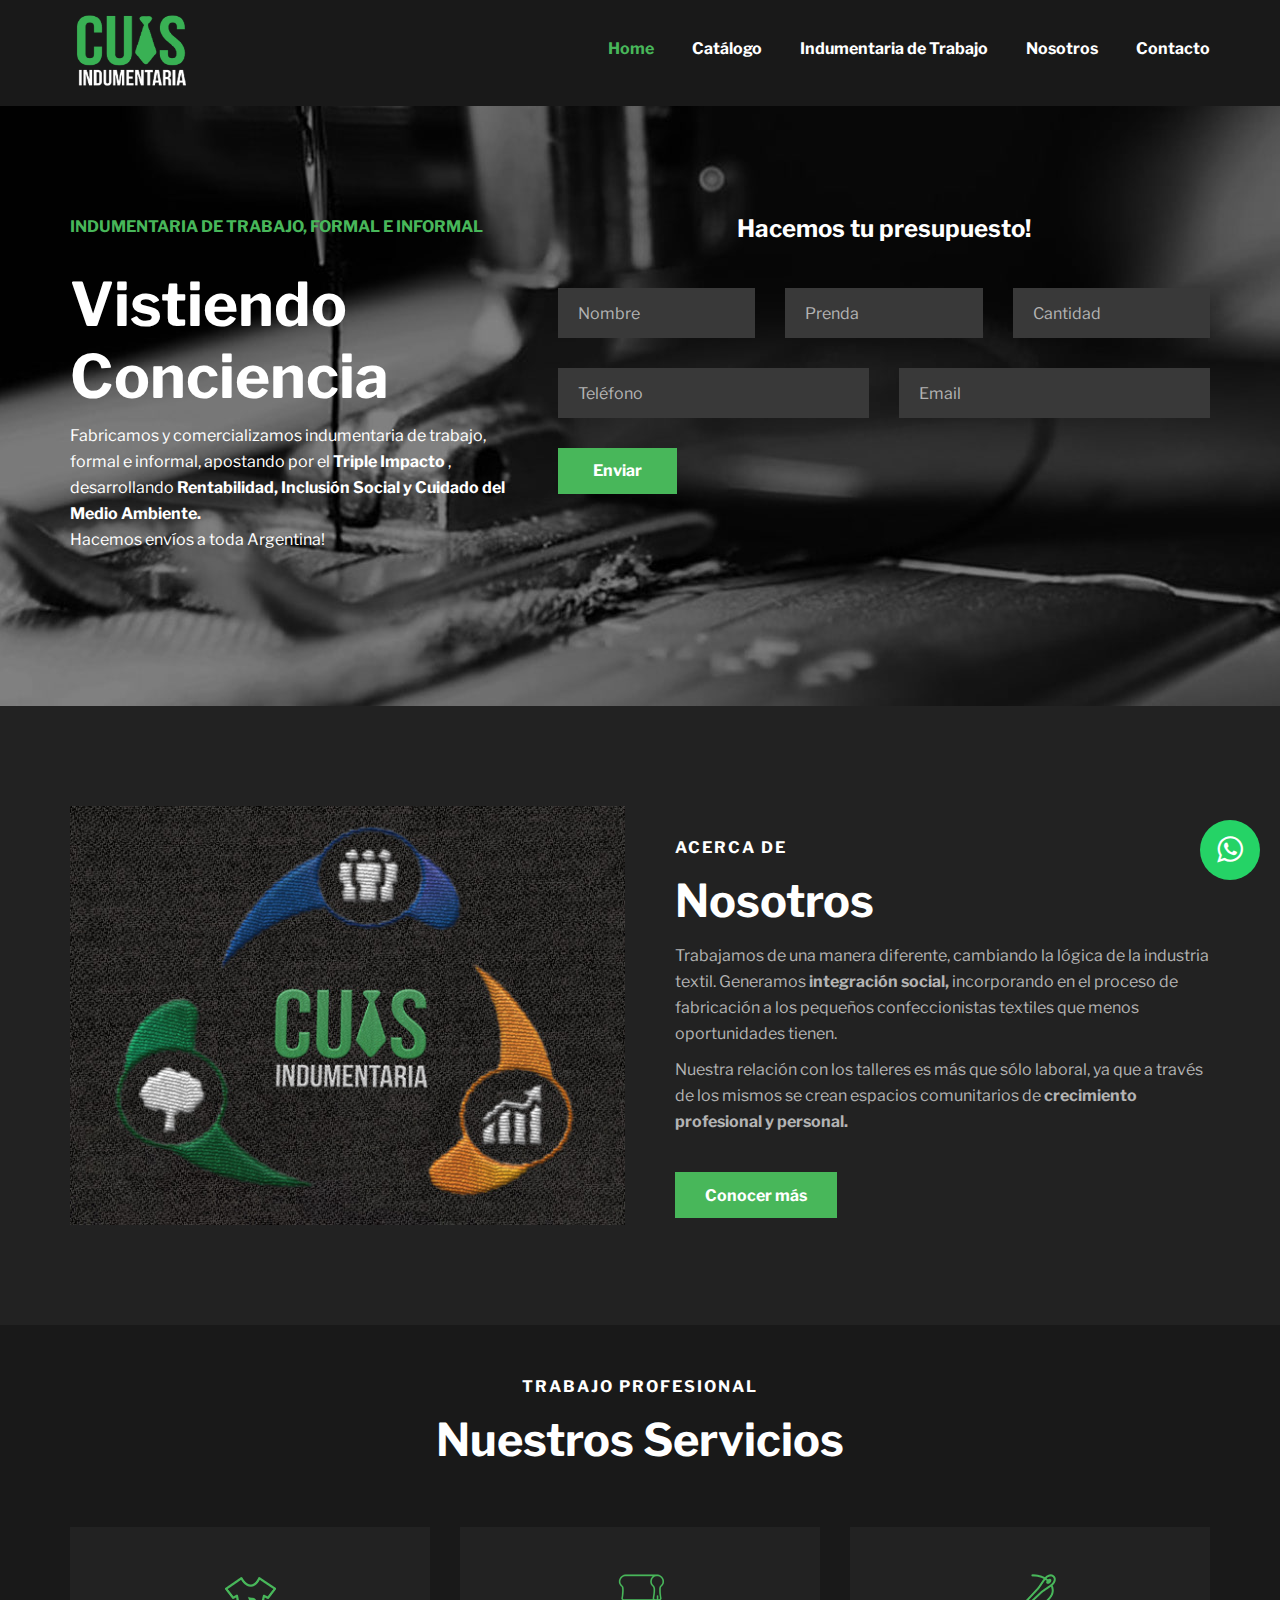
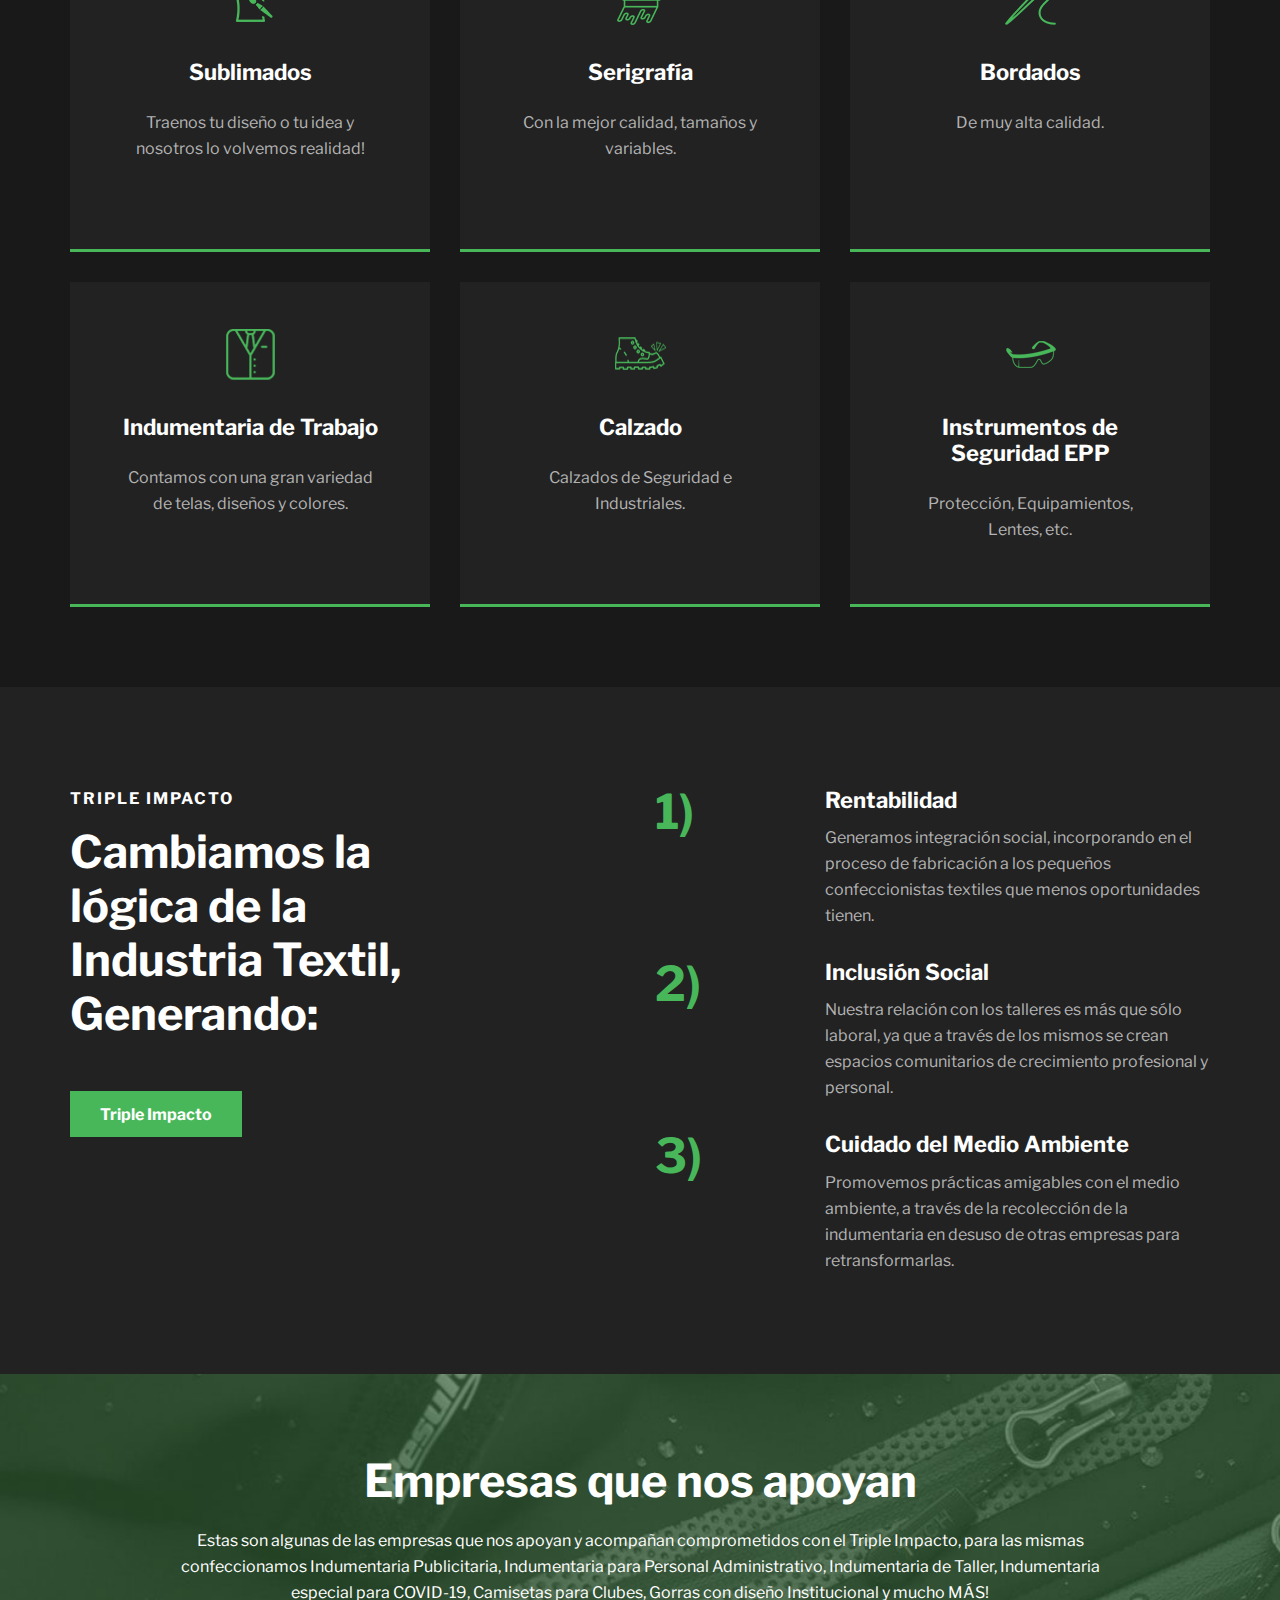
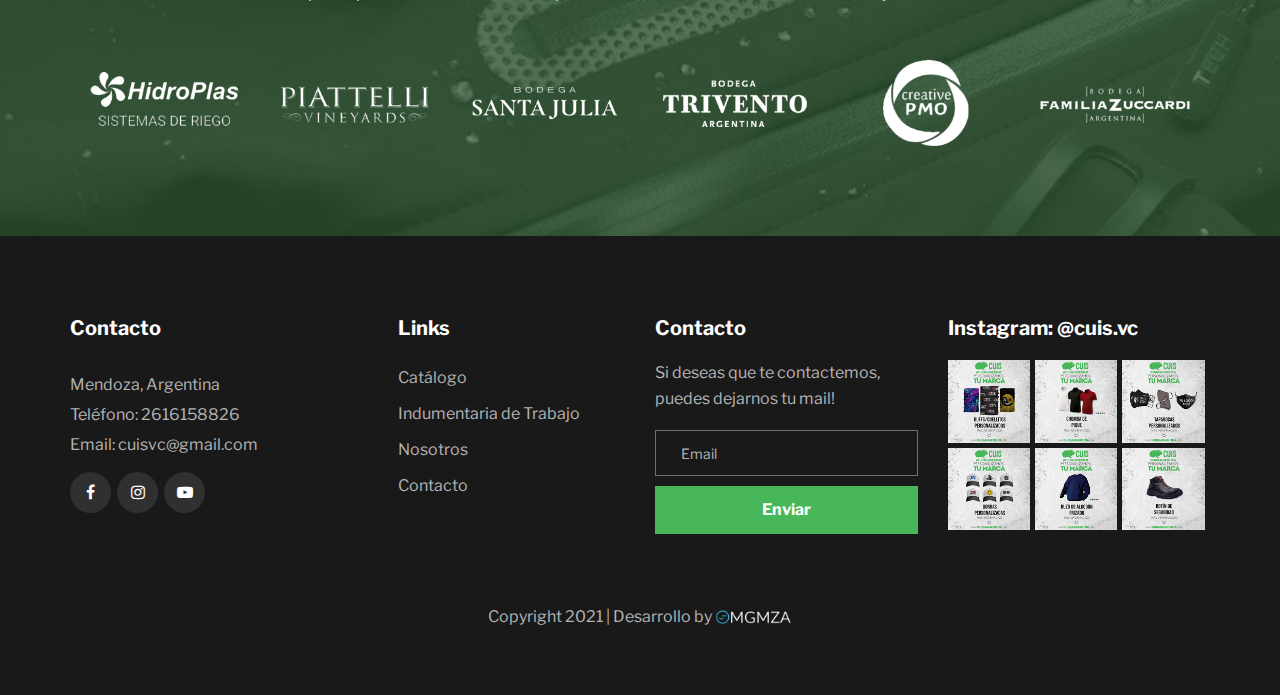
<file: index.html>
<!DOCTYPE html>
<html lang="zxx">

<head>
    <meta charset="UTF-8">
    <meta name="description" content="Indumentaria Urbana y de Trabajo - Envíos a toda la Argentina">
    <meta name="keywords" content="triple impacto, triple impacto indumentaria, mendoza triple impacto, indumentaria de trabajo, indumentaria urbana, personalizados, indumentaria mendoza, sublimados mendoza, calzado de trabajo mendoza">
    <meta name="viewport" content="width=device-width, initial-scale=1.0">
    <meta http-equiv="X-UA-Compatible" content="ie=edge">
    <title>CUIS | Vistiendo Conciencia</title>

    <link rel="icon" href="img/favicon.ico" type="image/x-icon">
    <link rel="shortcut icon" href="img/favicon.ico" type="image/x-icon"/>

    <!-- Google Font -->
    <link href="https://fonts.googleapis.com/css?family=Libre+Franklin:400,500,600,700,800,900&display=swap" rel="stylesheet">

    <!-- CSS -->
    <link rel="stylesheet" href="css/bootstrap.min.css" type="text/css">
    <link rel="stylesheet" href="css/font-awesome.min.css" type="text/css">
    <link rel="stylesheet" href="css/themify-icons.css" type="text/css">
    <link rel="stylesheet" href="css/owl.carousel.min.css" type="text/css">
    <link rel="stylesheet" href="css/magnific-popup.css" type="text/css">
    <link rel="stylesheet" href="css/slicknav.min.css" type="text/css">
    <link rel="stylesheet" href="css/style.css" type="text/css">

    <link rel="stylesheet" href="css/carousel.css" type="text/css" media="screen">

    <link rel="stylesheet" type="text/css" href="css/whatsapp.css">

</head>

<!--

Aquel que infunde temor en los demás vive constantemente con miedo.-Claudio Claudiano

-->

<body>
    <!-- Preloder -->
    <div id="preloder">
        <div class="loader"></div>
    </div>

    <!-- Header -->
    <header class="header-section">
        <div class="container">
            <div class="row">
                <div class="col-lg-2 col-md-2">
                    <div class="logo">
                        <a href="./index ">
                            <img src="img/cuis-logo.png" alt="CUIS Indumentaria de Trabajo">
                        </a>
                    </div>
                </div>
                <div class="col-lg-10 col-md-10">
                    <div class="main-menu mobile-menu">
                        <ul>
                            <li class="active"><a href="./index ">Home</a></li>
                            <li><a href="./catalogo ">Catálogo</a></li>
                            <li><a href="./trabajo ">Indumentaria de Trabajo</a></li>
                            <li><a href="./nosotros ">Nosotros</a></li>
                            <li><a href="./contacto ">Contacto</a></li>
                        </ul>
                    </div>
                </div>
            </div>
            <div id="mobile-menu-wrap"></div>
        </div>
    </header>
    <!-- Header End -->

    <a href="https://wa.link/cbz3y1" class="whatsapp" target="_blank"> <i class="fa fa-whatsapp whatsapp-icon"></i></a> 

    <!-- Hero -->
    <section class="hero-section set-bg" data-setbg="img/cuis-background.jpg">
        <div class="container">
            <div class="row">
                <div class="col-lg-5">
                    <div class="hs-text">
                        <span>Indumentaria de Trabajo, Formal e Informal</span>
                        <h2>Vistiendo Conciencia</h2>
                        <p>Fabricamos y comercializamos indumentaria de trabajo, formal e informal, apostando por el <b> Triple Impacto </b>, desarrollando <b> Rentabilidad, Inclusión Social y Cuidado del Medio Ambiente.</b><br>Hacemos envíos a toda Argentina!</p>
                    </div>
                </div>

                <div class="col-lg-7">
                    <div class="contact-option-main">
                        <h4>Hacemos tu presupuesto!</h4>
                        <form action="https://formspree.io/f/xjvjwyja" method="POST" class="comment-form contact-form">
                            <div class="row">
                                <div class="col-lg-4">
                                    <input name="message" placeholder="Nombre" required>
                                </div>
                                <div class="col-lg-4">
                                    <input name="message" placeholder="Prenda">
                                </div>
                                <div class="col-lg-4">
                                    <input name="message" placeholder="Cantidad">
                                </div>
                                <div class="col-lg-6">
                                    <input name="message" placeholder="Teléfono" required>
                                </div>
                                <div class="col-lg-6">
                                    <input type="email" name="_replyto" placeholder="Email" required>
                                </div>
                                <div class="col-lg-6">
                                    <button type="submit" class="site-btn">Enviar</button>
                                </div>
                            </div>
                        </form>
                    </div>
                </div>

            </div>
        </div>

    </section>
    <!-- Hero End -->

    <!-- Nosotros -->
    <section class="about-us-section spad">
        <div class="container">
            <div class="row">
                <div class="col-lg-6">
                    <div class="as-pic">
                        <img src="img/cuis.jpg" alt="CUIS Vistiendo Conciencia">
                    </div>
                </div>
                <div class="col-lg-6">
                    <div class="as-text">
                        <div class="section-title">
                            <span>Acerca de</span>
                            <h2>Nosotros</h2>
                        </div>
                        <p class="f-para">Trabajamos de una manera diferente, cambiando la lógica de la industria textil. Generamos <b>integración social,</b> incorporando en el proceso de fabricación a los pequeños confeccionistas textiles que menos oportunidades tienen.</p>
                        <p class="s-para">Nuestra relación con los talleres es más que sólo laboral, ya que a través de los mismos se crean espacios comunitarios de <b>crecimiento profesional y personal.</b></p>
                        <a href="./nosotros " class="primary-btn">Conocer más</a>
                    </div>
                </div>
            </div>
        </div>
    </section>
    <!-- Nosotros End -->

    <!-- Servicios -->
    <section class="services-section spad">
        <div class="container">
            <div class="row">
                <div class="col-lg-12">
                    <div class="section-title">
                        <span>Trabajo Profesional</span>
                        <h2>Nuestros Servicios</h2>
                    </div>
                </div>
            </div>
            <div class="row">
                <div class="col-lg-4 col-md-6">
                    <div class="service-item">
                        <img src="img/servicios/sublimados.png" alt="Estampado">
                        <h4>Sublimados</h4>
                        <p>Traenos tu diseño o tu idea y nosotros lo volvemos realidad!</p>
                    </div>
                </div>
                <div class="col-lg-4 col-md-6">
                    <div class="service-item">
                        <img src="img/servicios/serigrafia.png" alt="Personalizado">
                        <h4>Serigrafía</h4>
                        <p>Con la mejor calidad, tamaños y variables.</p>
                    </div>
                </div>
                <div class="col-lg-4 col-md-6">
                    <div class="service-item">
                        <img src="img/servicios/bordados.png" alt="Bordado">
                        <h4>Bordados</h4>
                        <p>De muy alta calidad.</p>
                    </div>
                </div>
                <div class="col-lg-4 col-md-6">
                    <div class="service-item">
                        <img src="img/servicios/trabajo.png" alt="Bordado">
                        <h4>Indumentaria de Trabajo</h4>
                        <p>Contamos con una gran variedad de telas, diseños y colores.</p>
                    </div>
                </div>
                <div class="col-lg-4 col-md-6">
                    <div class="service-item">
                        <img src="img/servicios/calzado.png" alt="Bordado">
                        <h4>Calzado</h4>
                        <p>Calzados de Seguridad e Industriales.</p>
                    </div>
                </div>
                <div class="col-lg-4 col-md-6">
                    <div class="service-item">
                        <img src="img/servicios/epp.png" alt="Bordado">
                        <h4>Instrumentos de Seguridad EPP</h4>
                        <p>Protección, Equipamientos, Lentes, etc. </p>
                    </div>
                </div>
            </div>
        </div>
    </section>
    <!-- Servicios End -->

    <!-- Triple Impacto -->
    <section class="counter-section spad-3">
        <div class="container">
            <div class="row">
                <div class="col-lg-6">
                    <div class="counter-text">
                        <div class="section-title">
                            <span>Triple Impacto</span>
                            <h2>Cambiamos la <br />lógica de la <br />Industria Textil, Generando:</h2>
                        </div>
                        <a href="./nosotros " class="primary-btn">Triple Impacto</a>
                    </div>
                </div>
                <div class="col-lg-6">
                    <div class="counter-item">
                        <div class="ci-number ">
                            1)
                        </div>
                        <div class="ci-text">
                            <h4>Rentabilidad</h4>
                            <p>Generamos integración social, incorporando en el proceso de fabricación a los pequeños confeccionistas textiles que menos oportunidades tienen.</p>
                        </div>
                    </div>
                    <div class="counter-item">
                        <div class="ci-number ">
                            2)
                        </div>
                        <div class="ci-text">
                            <h4>Inclusión Social</h4>
                            <p>Nuestra relación con los talleres es más que sólo laboral, ya que a través de los mismos se crean espacios comunitarios de crecimiento profesional y personal.</p>
                        </div>
                    </div>
                    <div class="counter-item">
                        <div class="ci-number ">
                            3)
                        </div>
                        <div class="ci-text">
                            <h4>Cuidado del Medio Ambiente</h4>
                            <p>Promovemos prácticas amigables con el medio ambiente, a través de la recolección de la indumentaria en desuso de otras empresas para retransformarlas.</p>
                        </div>
                    </div>
                </div>
            </div>
        </div>
    </section>
    <!-- Triple Impacto End -->
    

    <!-- Empresas -->
    <section class="callto-section set-bg" data-setbg="img/cuis-background-2.jpg">
        <div class="container">
            <div class="row">
                <div class="col-lg-10 m-auto">
                    <div class="ctc-text">
                        <h2>Empresas que nos apoyan</h2>
                        <p>Estas son algunas de las empresas que nos apoyan y acompañan comprometidos con el Triple Impacto, para las mismas confeccionamos Indumentaria Publicitaria, Indumentaria para Personal Administrativo, Indumentaria de Taller, Indumentaria especial para COVID-19, Camisetas para Clubes, Gorras con diseño Institucional y mucho MÁS!</p>
                        <!--a href="#" class="primary-btn ctc-btn">Work With Us</a-->
                    </div>
                </div>

                <!-- Empresas -->
                        <div class="container">
                          <section class="customer-logos slider">
                            <div class="slide"><img src="img/carousel/hidroplas.png"></div>
                            <div class="slide"><img src="img/carousel/piattelli.png"></div>
                            <div class="slide"><img src="img/carousel/santa-julia.png"></div>
                            <div class="slide"><img src="img/carousel/trivento.png"></div>
                            <div class="slide"><img src="img/carousel/creative-pmo.png"></div>
                            <div class="slide"><img src="img/carousel/familia-zuccardi.png"></div>
                            <div class="slide"><img src="img/carousel/caye-transporte.png"></div>
                            <div class="slide"><img src="img/carousel/puesto-del-marques.png"></div>
                            <div class="slide"><img src="img/carousel/electec.png"></div>
                            <div class="slide"><img src="img/carousel/caye-guest-house.png"></div>
                            <div class="slide"><img src="img/carousel/quebrada-de-las-flechas.png"></div>
                            <div class="slide"><img src="img/carousel/treselec.png"></div>
                          </section>
                        </div>
                <!-- Empresas -->
            </div>
        </div>
    </section>
    <!-- Empresas End -->

    <!-- Footer -->
    <section class="footer-section">
        <div class="container">
            <div class="row">
                <div class="col-lg-3 col-md-6">

                    <div class="footer-widget ">
                        <h5>Contacto</h5>
                    </div>

                    <div class="footer-option">
                        <ul>
                            <li>Mendoza, Argentina</li>
                            <li>Teléfono: 2616158826</li>
                            <li>Email: cuisvc@gmail.com</li>
                        </ul>
                        <div class="fo-social">
                            <a href="https://www.facebook.com/CUISArg"><i class="fa fa-facebook"></i></a>
                            <a href="https://www.instagram.com/cuis.vc/"><i class="fa fa-instagram"></i></a>
                            <a href="https://www.youtube.com/channel/UCj8s9ZequDXf7n-XPwG3_mw/"><i class="fa fa-youtube-play"></i></a>
                        </div>
                    </div>
                </div>
                <div class="col-lg-3 col-md-6">
                    <div class="footer-widget fw-links">
                        <h5>Links</h5>
                        <ul>
                            <li><a href="./catalogo ">Catálogo</a></li>
                            <li><a href="./trabajo ">Indumentaria de Trabajo</a></li>
                            <li><a href="./nosotros ">Nosotros</a></li>
                            <li><a href="./contacto ">Contacto</a></li>
                        </ul>
                    </div>
                </div>
                <div class="col-lg-3 col-md-6">
                    <div class="footer-widget">
                        <h5>Contacto</h5>
                        <p>Si deseas que te contactemos, puedes dejarnos tu mail!</p>
                        <form action="https://formspree.io/f/xjvjwyja" method="POST" class="news-form">
                            <input type="email" name="_replyto" placeholder="Email" required>
                            <button type="submit">Enviar</button>
                        </form>
                    </div>
                </div>
                <div class="col-lg-3 col-md-6">
                    <div class="footer-widget">
                        <h5>Instagram: @cuis.vc</h5>
                        <div class="insta-pic">
                            <img src="img/instagram/instagram-cuis-1.jpg" alt="">
                            <img src="img/instagram/instagram-cuis-2.jpg" alt="">
                            <img src="img/instagram/instagram-cuis-3.jpg" alt="">
                            <img src="img/instagram/instagram-cuis-4.jpg" alt="">
                            <img src="img/instagram/instagram-cuis-5.jpg" alt="">
                            <img src="img/instagram/instagram-cuis-6.jpg" alt="">
                        </div>
                    </div>
                </div>
            </div>
            <div class="copyright-text"><p>
                <p>Copyright 2021 | Desarrollo by <a href="https://mgmza.com"><img src="img/f-mg.png" width=77px></a></p>
            </div>
        </div>
    </section>
    <!-- Footer End -->

    <!-- JS -->
    <script src="js/jquery-3.3.1.min.js"></script>
    <script src="js/bootstrap.min.js"></script>
    <script src="js/jquery.magnific-popup.min.js"></script>
    <script src="js/mixitup.min.js"></script>
    <script src="js/jquery.slicknav.js"></script>
    <script src="js/owl.carousel.min.js"></script>
    <script src="js/main.js"></script>

    <!-- Carousel de Empresas -->
    <script src="js/carousel.js"></script>
    <script src="js/slick.min.js"></script>

</body>

</html>
</file>
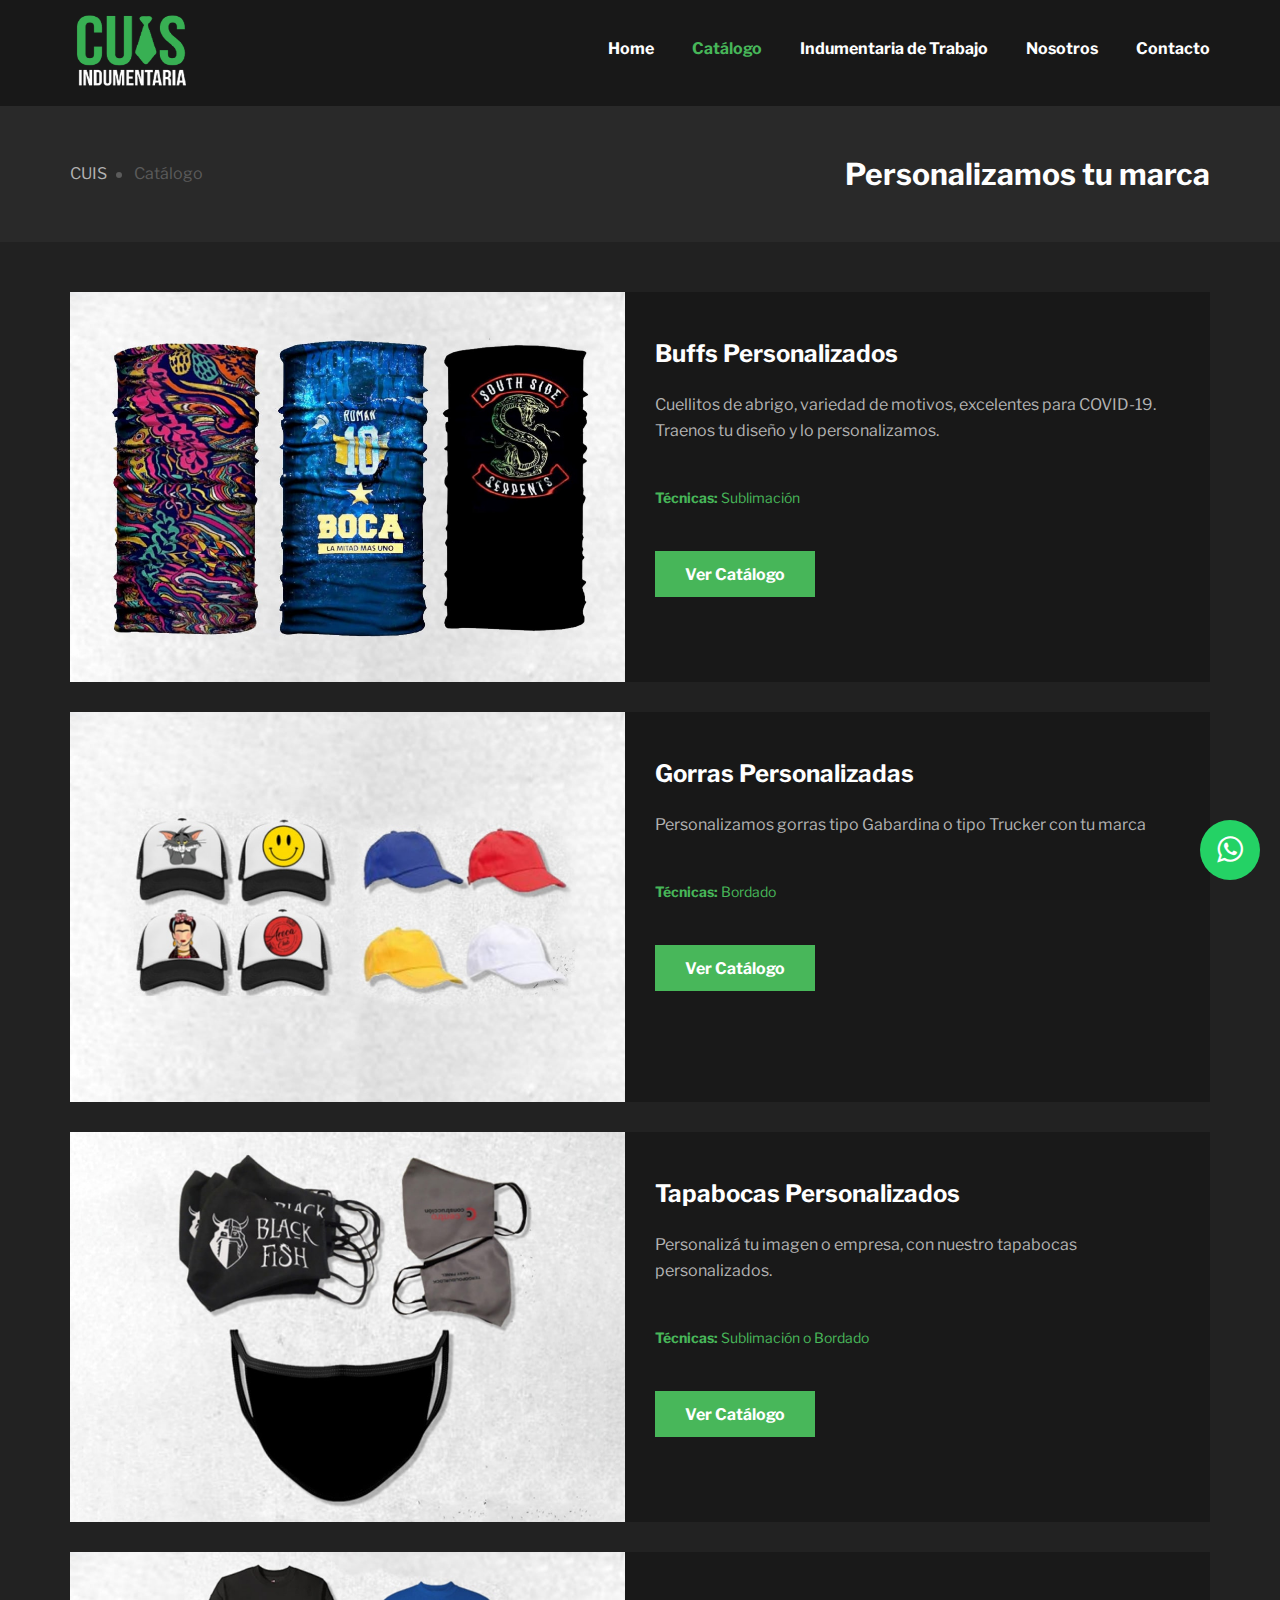
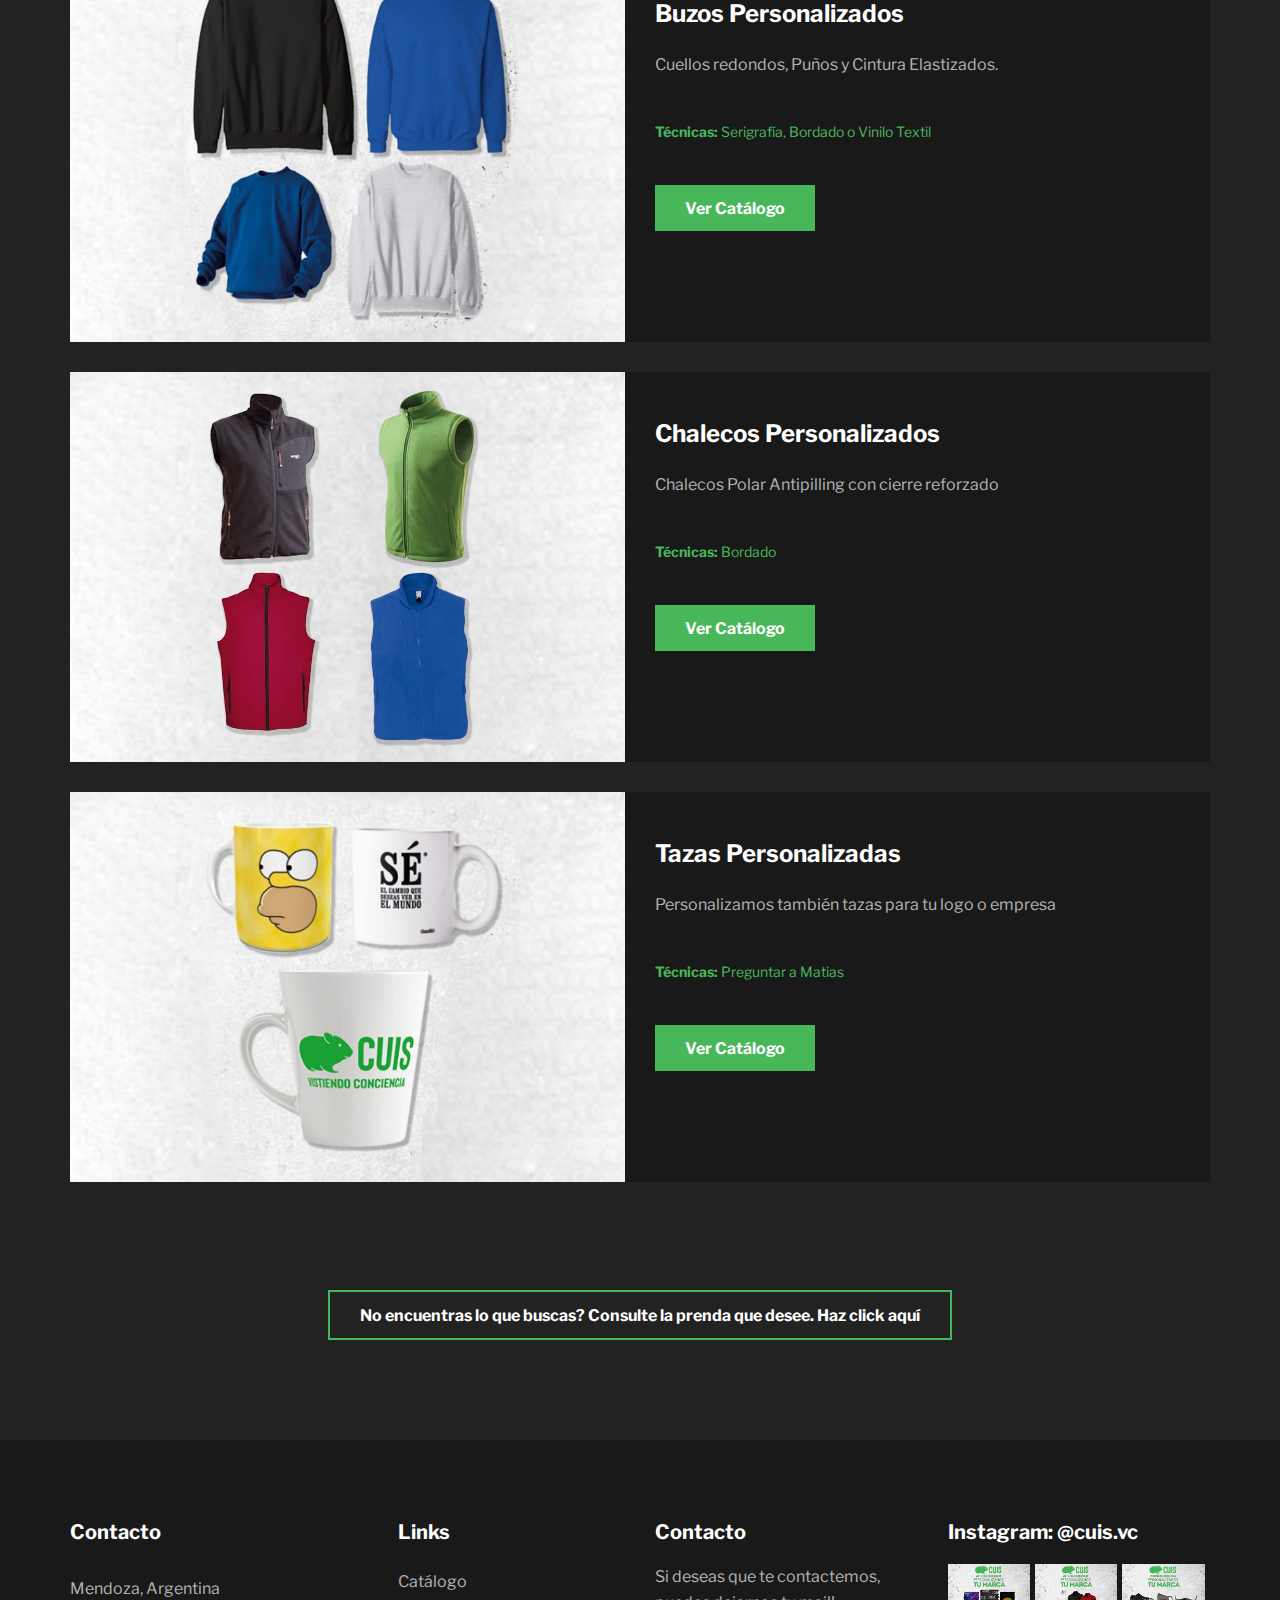
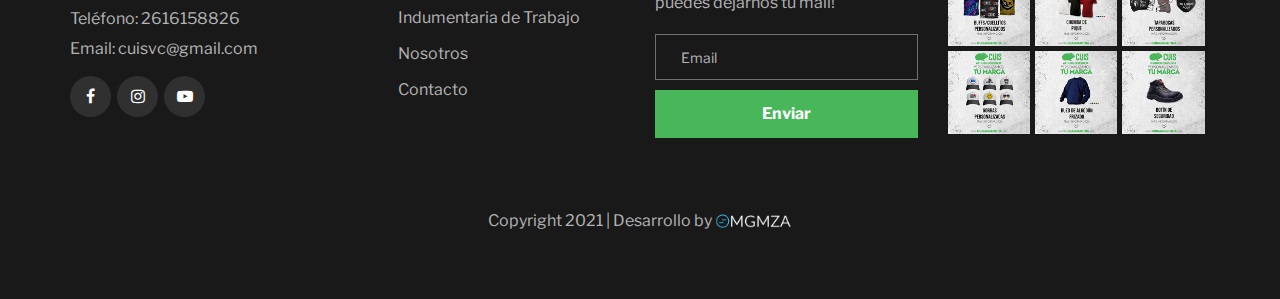
<file: catalogo.html>
<!DOCTYPE html>
<html lang="zxx">

<head>
    <meta charset="UTF-8">
    <meta name="viewport" content="width=device-width, initial-scale=1.0">
    <meta http-equiv="X-UA-Compatible" content="ie=edge">
    <meta name="robots" content="noindex">
    <title>CUIS | Catálogo</title>

    <link rel="icon" href="img/favicon.ico" type="image/x-icon">
    <link rel="shortcut icon" href="img/favicon.ico" type="image/x-icon"/>

    <!-- Google Font -->
    <link href="https://fonts.googleapis.com/css?family=Libre+Franklin:400,500,600,700,800,900&display=swap" rel="stylesheet">

    <!-- CSS -->
    <link rel="stylesheet" href="css/bootstrap.min.css" type="text/css">
    <link rel="stylesheet" href="css/font-awesome.min.css" type="text/css">
    <link rel="stylesheet" href="css/themify-icons.css" type="text/css">
    <link rel="stylesheet" href="css/owl.carousel.min.css" type="text/css">
    <link rel="stylesheet" href="css/magnific-popup.css" type="text/css">
    <link rel="stylesheet" href="css/slicknav.min.css" type="text/css">
    <link rel="stylesheet" href="css/style.css" type="text/css">

    <link rel="stylesheet" type="text/css" href="css/whatsapp.css">
    
</head>

<body>
    <!-- Preloder -->
    <div id="preloder">
        <div class="loader"></div>
    </div>

    <!-- Header -->
    <header class="header-section">
        <div class="container">
            <div class="row">
                <div class="col-lg-2 col-md-2">
                    <div class="logo">
                        <a href="./index ">
                            <img src="img/cuis-logo.png" alt="">
                        </a>
                    </div>
                </div>
                <div class="col-lg-10 col-md-10">
                    <div class="main-menu mobile-menu">
                        <ul>
                            <li><a href="./index ">Home</a></li>
                            <li class="active"><a href="./catalogo ">Catálogo</a></li>
                            <li><a href="./trabajo ">Indumentaria de Trabajo</a></li>
                            <li><a href="./nosotros ">Nosotros</a></li>
                            <li><a href="./contacto ">Contacto</a></li>
                        </ul>
                    </div>
                </div>
            </div>
            <div id="mobile-menu-wrap"></div>
        </div>
    </header>
    <!-- Header End -->

    <a href="https://wa.link/cbz3y1" class="whatsapp" target="_blank"> <i class="fa fa-whatsapp whatsapp-icon"></i></a> 

    <!-- Cabezera -->
    <section class="breadcrumb-section">
        <div class="container">
            <div class="row">
                <div class="col-lg-6">
                    <div class="breadcrumb-option">
                        <a href="#">CUIS</a>
                        <span>Catálogo</span>
                    </div>
                </div>
                <div class="col-lg-6">
                    <div class="breadcrumb-text">
                        <h3>Personalizamos tu marca</h3>
                    </div>
                </div>
            </div>
        </div>
    </section>
    <!-- Cabezera End -->

    <!-- Catálogo -->
    <div class="blog-section spad">
        <div class="container">
            <div class="row">
                
                <div class="col-lg-12">
                    <div class="blog-item">
                        <div class="row">
                            <div class="col-lg-6">
                                <div class="bi-pic set-bg" data-setbg="img/catalogo/buffs-cuis.jpg"></div>
                            </div>
                            <div class="col-lg-6">
                                <div class="bi-text">
                                    <h4><a>Buffs Personalizados</a></h4>
                                    <p>Cuellitos de abrigo, variedad de motivos, excelentes para COVID-19. Traenos tu diseño y lo personalizamos.</p>
                                    <ul>
                                        <li><b>Técnicas: </b>Sublimación</li>
                                    </ul>
                                    <br>
                                    <a href="https://drive.google.com/file/d/1H2sHiYqksNc-nBlS9it1hfzLUA2bIWvz/view" target="_blank" class="primary-btn">Ver Catálogo</a>
                                </div>
                            </div>
                        </div>
                    </div>
                </div>

                <div class="col-lg-12">
                    <div class="blog-item">
                        <div class="row">
                            <div class="col-lg-6">
                                <div class="bi-pic set-bg" data-setbg="img/catalogo/gorras-cuis.jpg"></div>
                            </div>
                            <div class="col-lg-6">
                                <div class="bi-text">
                                    <h4><a>Gorras Personalizadas</a></h4>
                                    <p>Personalizamos gorras tipo Gabardina o tipo Trucker con tu marca</p>
                                    <ul>
                                        <li><b>Técnicas: </b>Bordado</li>
                                    </ul>
                                    <br>
                                    <a href="https://drive.google.com/file/d/1NdJ8TIIKnENJsbUC-OAFpNC048fdsG1-/view?usp=sharing" target="_blank" class="primary-btn">Ver Catálogo</a>
                                </div>
                            </div>
                        </div>
                    </div>
                </div>

                <div class="col-lg-12">
                    <div class="blog-item">
                        <div class="row">
                            <div class="col-lg-6">
                                <div class="bi-pic set-bg" data-setbg="img/catalogo/tapabocas-cuis.jpg"></div>
                            </div>
                            <div class="col-lg-6">
                                <div class="bi-text">
                                    <h4><a>Tapabocas Personalizados</a></h4>
                                    <p>Personalizá tu imagen o empresa, con nuestro tapabocas personalizados.</p>
                                    <ul>
                                        <li><b>Técnicas: </b>Sublimación o Bordado</li>
                                    </ul>
                                    <br>
                                    <a href="#" data-toggle="modal" data-target="#exampleModalCenter" class="primary-btn">Ver Catálogo</a>
                                </div>
                            </div>
                        </div>
                    </div>
                </div>

                <div class="col-lg-12">
                    <div class="blog-item">
                        <div class="row">
                            <div class="col-lg-6">
                                <div class="bi-pic set-bg" data-setbg="img/catalogo/buzos-cuis.jpg"></div>
                            </div>
                            <div class="col-lg-6">
                                <div class="bi-text">
                                    <h4><a>Buzos Personalizados</a></h4>
                                    <p>Cuellos redondos, Puños y Cintura Elastizados.</p>
                                    <ul>
                                        <li><b>Técnicas: </b>Serigrafía, Bordado o Vinilo Textil</li>
                                    </ul>
                                    <br>
                                    <a href="#" data-toggle="modal" data-target="#exampleModalCenter" class="primary-btn">Ver Catálogo</a>
                                </div>
                            </div>
                        </div>
                    </div>
                </div>

                <div class="col-lg-12">
                    <div class="blog-item">
                        <div class="row">
                            <div class="col-lg-6">
                                <div class="bi-pic set-bg" data-setbg="img/catalogo/chalecos-cuis.jpg"></div>
                            </div>
                            <div class="col-lg-6">
                                <div class="bi-text">
                                    <h4><a>Chalecos Personalizados</a></h4>
                                    <p>Chalecos Polar Antipilling con cierre reforzado</p>
                                    <ul>
                                        <li><b>Técnicas: </b>Bordado</li>
                                    </ul>
                                    <br>
                                    <a href="#" data-toggle="modal" data-target="#exampleModalCenter" class="primary-btn">Ver Catálogo</a>
                                </div>
                            </div>
                        </div>
                    </div>
                </div>

                <div class="col-lg-12">
                    <div class="blog-item">
                        <div class="row">
                            <div class="col-lg-6">
                                <div class="bi-pic set-bg" data-setbg="img/catalogo/tazas-cuis.jpg"></div>
                            </div>
                            <div class="col-lg-6">
                                <div class="bi-text">
                                    <h4><a>Tazas Personalizadas</a></h4>
                                    <p>Personalizamos también tazas para tu logo o empresa</p>
                                    <ul>
                                        <li><b>Técnicas: </b>Preguntar a Matias</li>
                                    </ul>
                                    <br>
                                    <a href="#" data-toggle="modal" data-target="#exampleModalCenter" class="primary-btn">Ver Catálogo</a>
                                </div>
                            </div>
                        </div>
                    </div>
                </div>



            <!-- Modal -->
            <div class="modal fade" id="exampleModalCenter" tabindex="-1" role="dialog" aria-labelledby="exampleModalCenterTitle" aria-hidden="true">
              <div class="modal-dialog modal-dialog-centered" role="document">
                <div class="modal-content">
                  <div class="modal-header">
                    <h5 class="modal-title" id="exampleModalLongTitle">Proximamente</h5>
                    <button type="button" class="close" data-dismiss="modal" aria-label="Close">
                      <span aria-hidden="true">&times;</span>
                    </button>
                  </div>
                  <div class="modal-body">
                    Estaremos subiendo nuestro catálogo pronto!
                  </div>
                  <div class="modal-footer">
                    <button type="button" class="btn btn-secondary" data-dismiss="modal">Cerrar</button>
                  </div>
                </div>
              </div>
            </div>

                
            </div>
            <br>
            <br>
            <div class="row">
                <div class="col-lg-12 text-center">
                    <div class="blog-btn">
                        <a href="./index " class="primary-btn">No encuentras lo que buscas? Consulte la prenda que desee. Haz click aquí</a>
                    </div>
                </div>
            </div>
        </div>
    </div>
    <!-- Catálogo End -->

    <!-- Footer -->
    <section class="footer-section">
        <div class="container">
            <div class="row">
                <div class="col-lg-3 col-md-6">

                    <div class="footer-widget ">
                        <h5>Contacto</h5>
                    </div>

                    <div class="footer-option">
                        <ul>
                            <li>Mendoza, Argentina</li>
                            <li>Teléfono: 2616158826</li>
                            <li>Email: cuisvc@gmail.com</li>
                        </ul>
                        <div class="fo-social">
                            <a href="https://www.facebook.com/CUISArg"><i class="fa fa-facebook"></i></a>
                            <a href="https://www.instagram.com/cuis.vc/"><i class="fa fa-instagram"></i></a>
                            <a href="https://www.youtube.com/channel/UCj8s9ZequDXf7n-XPwG3_mw/"><i class="fa fa-youtube-play"></i></a>
                        </div>
                    </div>
                </div>
                <div class="col-lg-3 col-md-6">
                    <div class="footer-widget fw-links">
                        <h5>Links</h5>
                        <ul>
                            <li><a href="./catalogo ">Catálogo</a></li>
                            <li><a href="./trabajo ">Indumentaria de Trabajo</a></li>
                            <li><a href="./nosotros ">Nosotros</a></li>
                            <li><a href="./contacto ">Contacto</a></li>
                        </ul>
                    </div>
                </div>
                <div class="col-lg-3 col-md-6">
                    <div class="footer-widget">
                        <h5>Contacto</h5>
                        <p>Si deseas que te contactemos, puedes dejarnos tu mail!</p>
                        <form action="https://formspree.io/f/xjvjwyja" method="POST" class="news-form">
                            <input type="email" name="_replyto" placeholder="Email" required>
                            <button type="submit">Enviar</button>
                        </form>
                    </div>
                </div>
                <div class="col-lg-3 col-md-6">
                    <div class="footer-widget">
                        <h5>Instagram: @cuis.vc</h5>
                        <div class="insta-pic">
                            <img src="img/instagram/instagram-cuis-1.jpg" alt="">
                            <img src="img/instagram/instagram-cuis-2.jpg" alt="">
                            <img src="img/instagram/instagram-cuis-3.jpg" alt="">
                            <img src="img/instagram/instagram-cuis-4.jpg" alt="">
                            <img src="img/instagram/instagram-cuis-5.jpg" alt="">
                            <img src="img/instagram/instagram-cuis-6.jpg" alt="">
                        </div>
                    </div>
                </div>
            </div>
            <div class="copyright-text"><p>
                <p>Copyright 2021 | Desarrollo by <a href="https://mgmza.com"><img src="img/f-mg.png" width=77px></a></p>
            </div>
        </div>
    </section>
    <!-- Footer End -->

    <!-- JS -->
    <script src="js/jquery-3.3.1.min.js"></script>
    <script src="js/bootstrap.min.js"></script>
    <script src="js/jquery.magnific-popup.min.js"></script>
    <script src="js/mixitup.min.js"></script>
    <script src="js/jquery.slicknav.js"></script>
    <script src="js/owl.carousel.min.js"></script>
    <script src="js/main.js"></script>
</body>

</html>
</file>
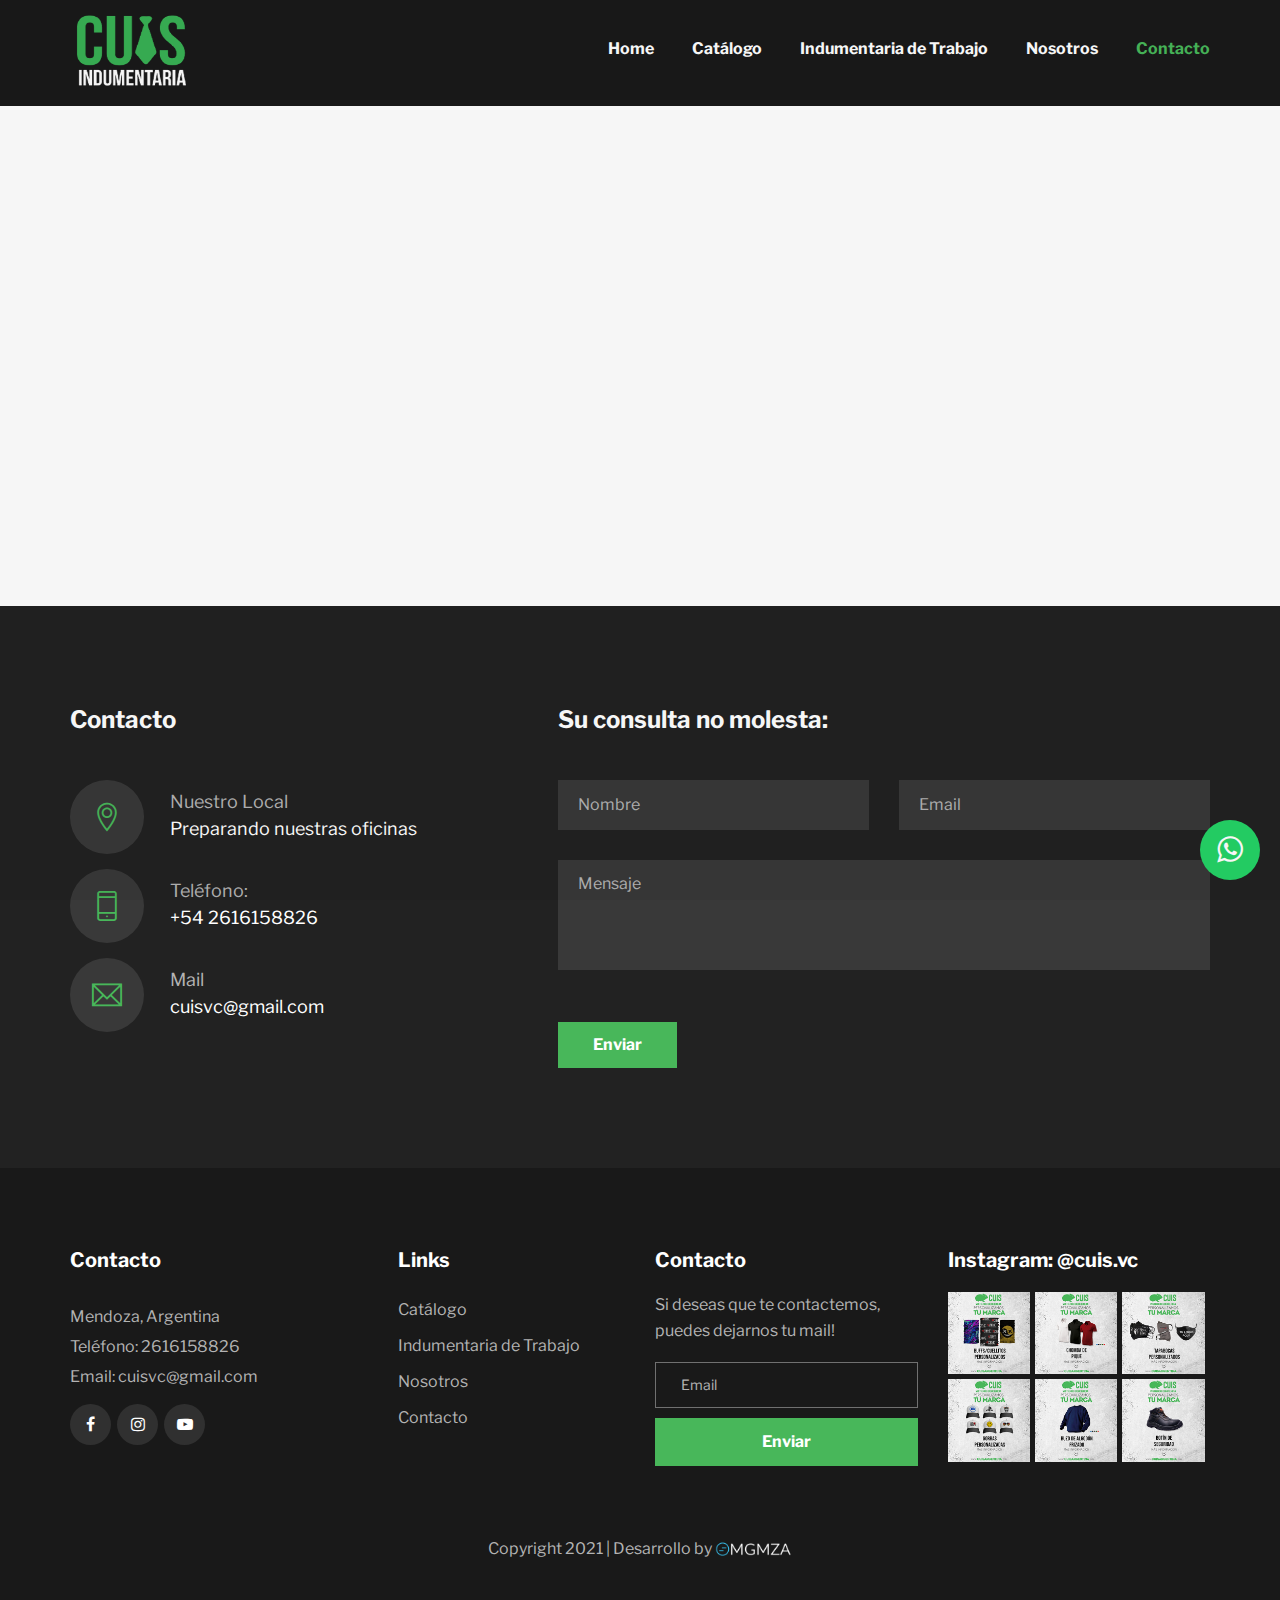
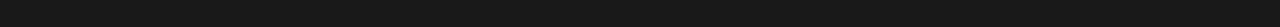
<file: contacto.html>
<!DOCTYPE html>
<html lang="zxx">

<head>
    <meta charset="UTF-8">
    <meta name="viewport" content="width=device-width, initial-scale=1.0">
    <meta http-equiv="X-UA-Compatible" content="ie=edge">
    <meta name="robots" content="noindex">
    <title>CUIS | Contacto</title>

    <link rel="icon" href="img/favicon.ico" type="image/x-icon">
    <link rel="shortcut icon" href="img/favicon.ico" type="image/x-icon"/>

    <!-- Google Font -->
    <link href="https://fonts.googleapis.com/css?family=Libre+Franklin:400,500,600,700,800,900&display=swap" rel="stylesheet">

    <!-- CSS -->
    <link rel="stylesheet" href="css/bootstrap.min.css" type="text/css">
    <link rel="stylesheet" href="css/font-awesome.min.css" type="text/css">
    <link rel="stylesheet" href="css/themify-icons.css" type="text/css">
    <link rel="stylesheet" href="css/owl.carousel.min.css" type="text/css">
    <link rel="stylesheet" href="css/magnific-popup.css" type="text/css">
    <link rel="stylesheet" href="css/slicknav.min.css" type="text/css">
    <link rel="stylesheet" href="css/style.css" type="text/css">

    <link rel="stylesheet" type="text/css" href="css/whatsapp.css">

</head>

<body>
    <!-- Preloder -->
    <div id="preloder">
        <div class="loader"></div>
    </div>

    <!-- Header -->
    <header class="header-section">
        <div class="container">
            <div class="row">
                <div class="col-lg-2 col-md-2">
                    <div class="logo">
                        <a href="./index ">
                            <img src="img/cuis-logo.png" alt="">
                        </a>
                    </div>
                </div>
                <div class="col-lg-10 col-md-10">
                    <div class="main-menu mobile-menu">
                        <ul>
                            <li><a href="./index ">Home</a></li>
                            <li><a href="./catalogo ">Catálogo</a></li>
                            <li><a href="./trabajo ">Indumentaria de Trabajo</a></li>
                            <li><a href="./nosotros ">Nosotros</a></li>
                            <li class="active"><a href="./contacto ">Contacto</a></li>
                        </ul>
                    </div>
                </div>
            </div>
            <div id="mobile-menu-wrap"></div>
        </div>
    </header>
    <!-- Header End -->

    <a href="https://wa.link/cbz3y1" class="whatsapp" target="_blank"> <i class="fa fa-whatsapp whatsapp-icon"></i></a>

    <!-- Mapa -->
    <div class="map">
        <iframe
            src="https://www.google.com/maps/embed?pb=!1m18!1m12!1m3!1d3356219.07843744!2d-70.77466200623824!3d-34.76673315621686!2m3!1f0!2f0!3f0!3m2!1i1024!2i768!4f13.1!3m3!1m2!1s0x9679745b5dd5fffd%3A0x902586f1d047824!2sMendoza!5e0!3m2!1ses!2sar!4v1625235576260!5m2!1ses!2sar"
            height="500" style="border:0;" allowfullscreen=""></iframe>
    </div>
    <!-- Mapa End -->

    <!-- Contacto -->
    <section class="contact-section spad">
        <div class="container">
            <div class="row">
                <div class="col-lg-5">
                    <div class="contact-text">
                        <h4>Contacto</h4>
                        <div class="ct-item">
                            <div class="ci-icon">
                                <span class="ti-location-pin"></span>
                            </div>
                            <div class="ci-text">
                                <ul>
                                    <li>
                                        <span>Nuestro Local</span>
                                        Preparando nuestras oficinas
                                    </li>
                                </ul>
                            </div>
                        </div>
                        <div class="ct-item">
                            <div class="ci-icon">
                                <span class="ti-mobile"></span>
                            </div>
                            <div class="ci-text">
                                <ul>
                                    <li>
                                        <span>Teléfono:</span>
                                        +54 2616158826
                                    </li>
                                </ul>
                            </div>
                        </div>
                        <div class="ct-item">
                            <div class="ci-icon">
                                <span class="ti-email"></span>
                            </div>
                            <div class="ci-text">
                                <ul>
                                    <li>
                                        <span>Mail</span>
                                        cuisvc@gmail.com
                                    </li>
                                </ul>
                            </div>
                        </div>
                    </div>
                </div>
                <div class="col-lg-7">
                    <div class="contact-option">
                        <h4>Su consulta no molesta:</h4>
                        <form action="https://formspree.io/f/xjvjwyja" method="POST" class="comment-form contact-form">
                            <div class="row">
                                <div class="col-lg-6">
                                    <input type="name" placeholder="Nombre" required>
                                </div>
                                <div class="col-lg-6">
                                    <input type="email" name="_replyto" placeholder="Email" required>
                                </div>
                                <div class="col-lg-12">
                                    <textarea name="message" placeholder="Mensaje"></textarea>
                                    <button type="submit" class="site-btn">Enviar</button>
                                </div>
                            </div>
                        </form>
                    </div>
                </div>
            </div>
        </div>
    </section>
    <!-- Contacto  -->

    <!-- Footer  -->
    <section class="footer-section">
        <div class="container">
            <div class="row">
                <div class="col-lg-3 col-md-6">

                    <div class="footer-widget ">
                        <h5>Contacto</h5>
                    </div>

                    <div class="footer-option">
                        <ul>
                            <li>Mendoza, Argentina</li>
                            <li>Teléfono: 2616158826</li>
                            <li>Email: cuisvc@gmail.com</li>
                        </ul>
                        <div class="fo-social">
                            <a href="https://www.facebook.com/CUISArg"><i class="fa fa-facebook"></i></a>
                            <a href="https://www.instagram.com/cuis.vc/"><i class="fa fa-instagram"></i></a>
                            <a href="https://www.youtube.com/channel/UCj8s9ZequDXf7n-XPwG3_mw/"><i class="fa fa-youtube-play"></i></a>
                        </div>
                    </div>
                </div>
                <div class="col-lg-3 col-md-6">
                    <div class="footer-widget fw-links">
                        <h5>Links</h5>
                        <ul>
                            <li><a href="./catalogo ">Catálogo</a></li>
                            <li><a href="./trabajo ">Indumentaria de Trabajo</a></li>
                            <li><a href="./nosotros ">Nosotros</a></li>
                            <li><a href="./contacto ">Contacto</a></li>
                        </ul>
                    </div>
                </div>
                <div class="col-lg-3 col-md-6">
                    <div class="footer-widget">
                        <h5>Contacto</h5>
                        <p>Si deseas que te contactemos, puedes dejarnos tu mail!</p>
                        <form action="https://formspree.io/f/xjvjwyja" method="POST" class="news-form">
                            <input type="email" name="_replyto" placeholder="Email" required>
                            <button type="submit">Enviar</button>
                        </form>
                    </div>
                </div>
                <div class="col-lg-3 col-md-6">
                    <div class="footer-widget">
                        <h5>Instagram: @cuis.vc</h5>
                        <div class="insta-pic">
                            <img src="img/instagram/instagram-cuis-1.jpg" alt="">
                            <img src="img/instagram/instagram-cuis-2.jpg" alt="">
                            <img src="img/instagram/instagram-cuis-3.jpg" alt="">
                            <img src="img/instagram/instagram-cuis-4.jpg" alt="">
                            <img src="img/instagram/instagram-cuis-5.jpg" alt="">
                            <img src="img/instagram/instagram-cuis-6.jpg" alt="">
                        </div>
                    </div>
                </div>
            </div>
            <div class="copyright-text"><p>
                <p>Copyright 2021 | Desarrollo by <a href="https://mgmza.com"><img src="img/f-mg.png" width=77px></a></p>
            </div>
        </div>
    </section>
    <!-- Footer  -->

    <!-- JS -->
    <script src="js/jquery-3.3.1.min.js"></script>
    <script src="js/bootstrap.min.js"></script>
    <script src="js/jquery.magnific-popup.min.js"></script>
    <script src="js/mixitup.min.js"></script>
    <script src="js/jquery.slicknav.js"></script>
    <script src="js/owl.carousel.min.js"></script>
    <script src="js/main.js"></script>
</body>

</html>
</file>
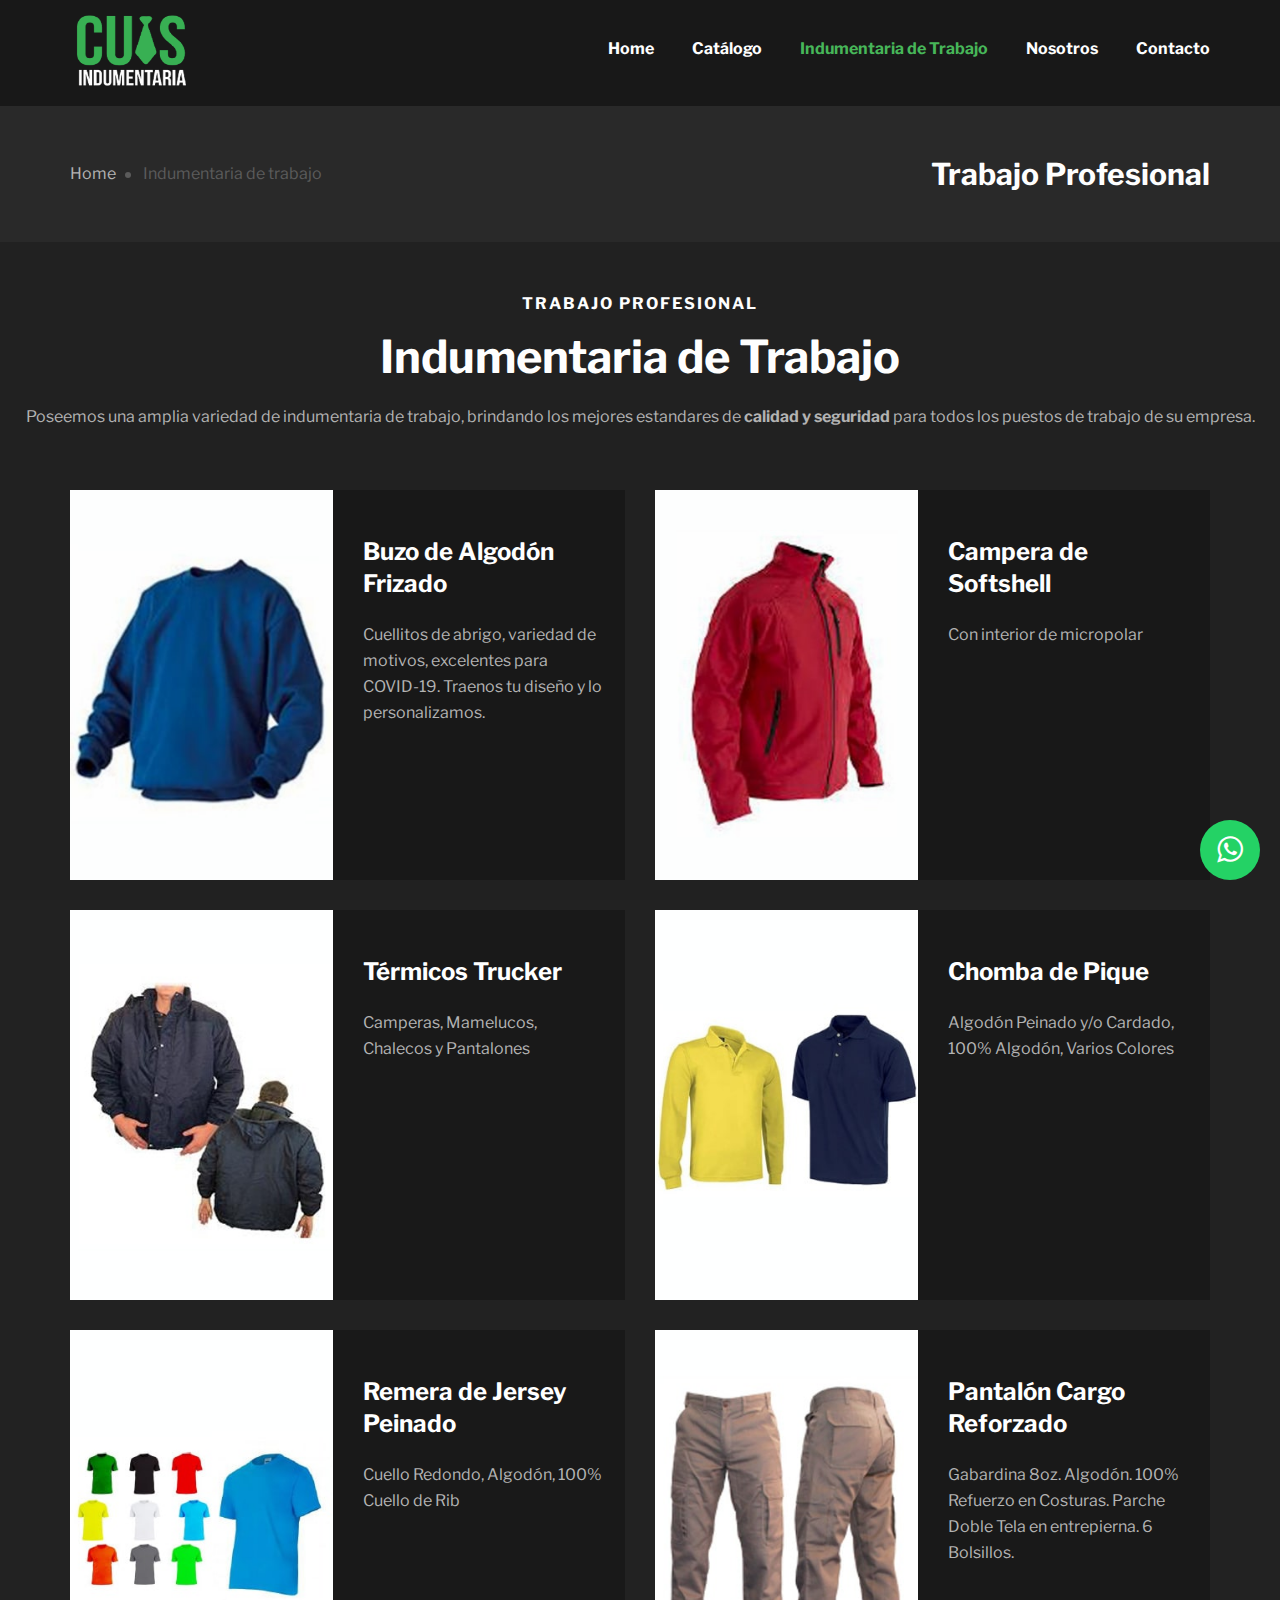
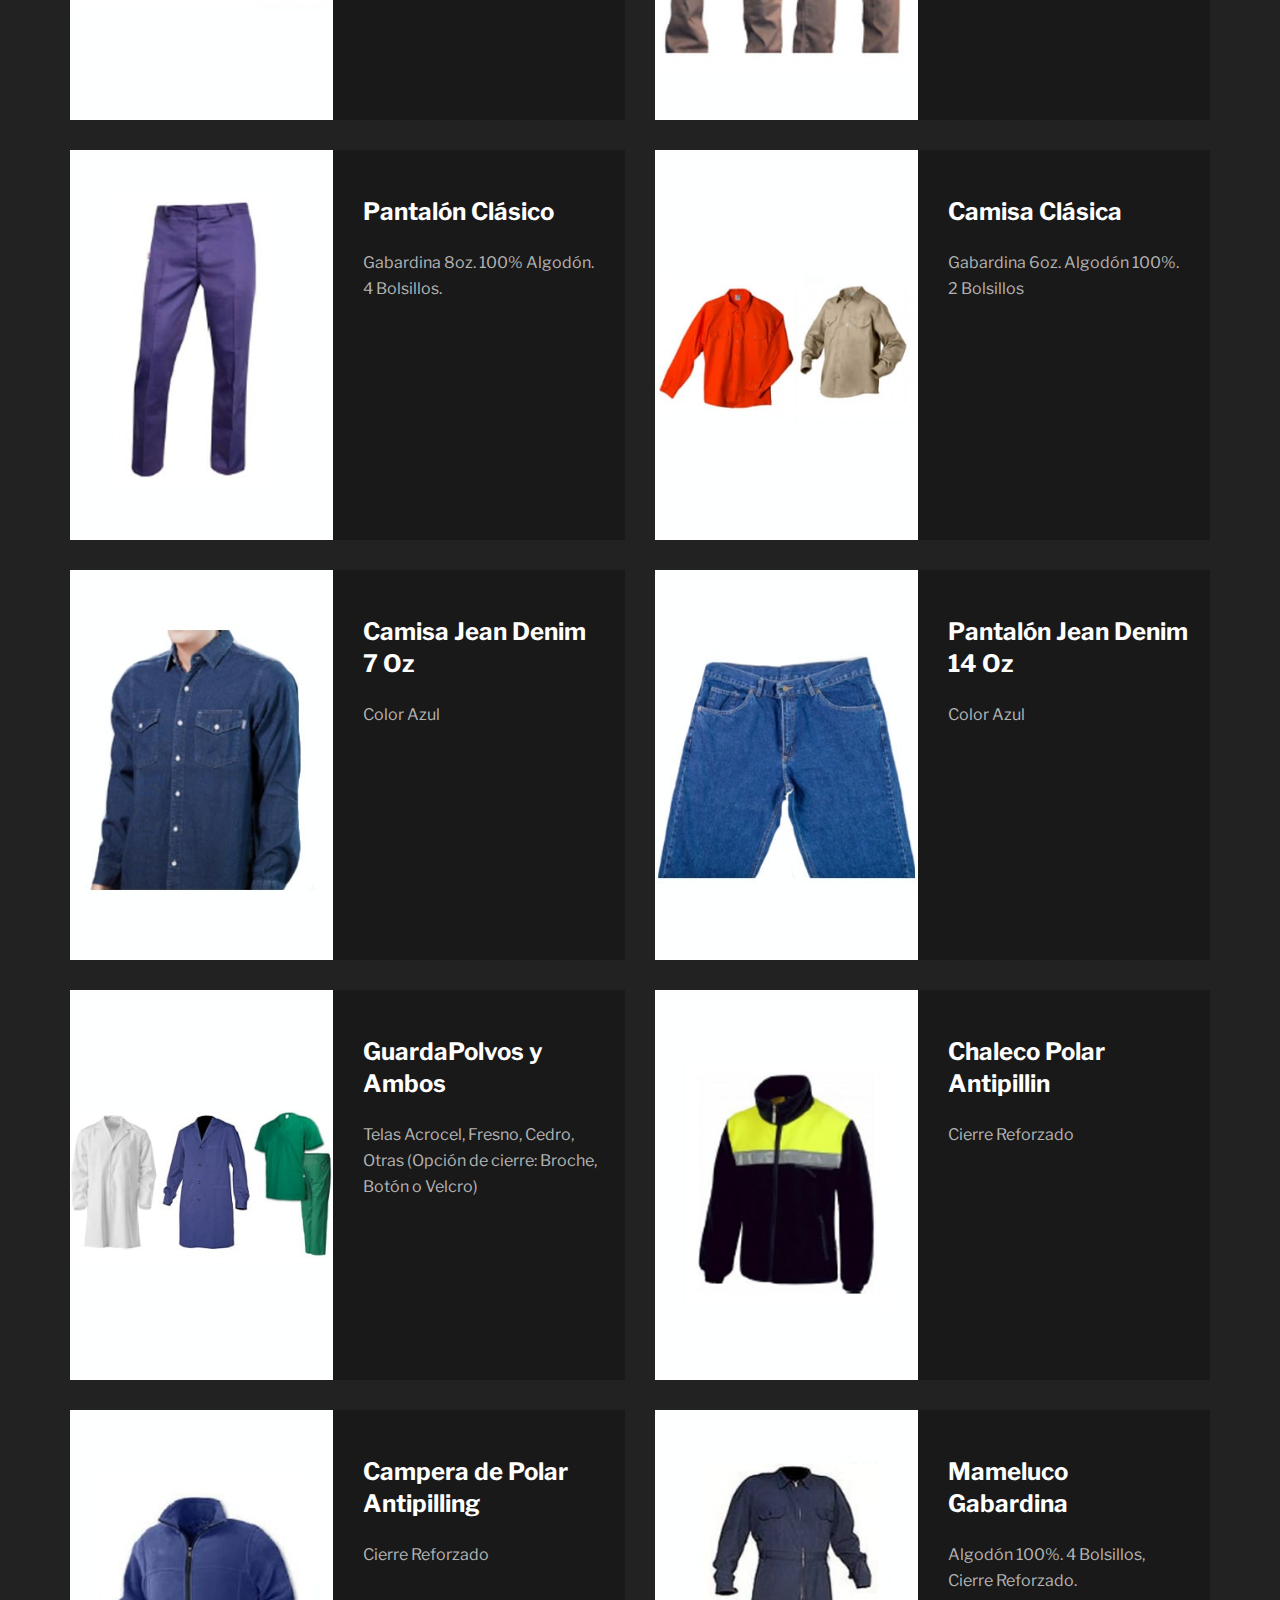
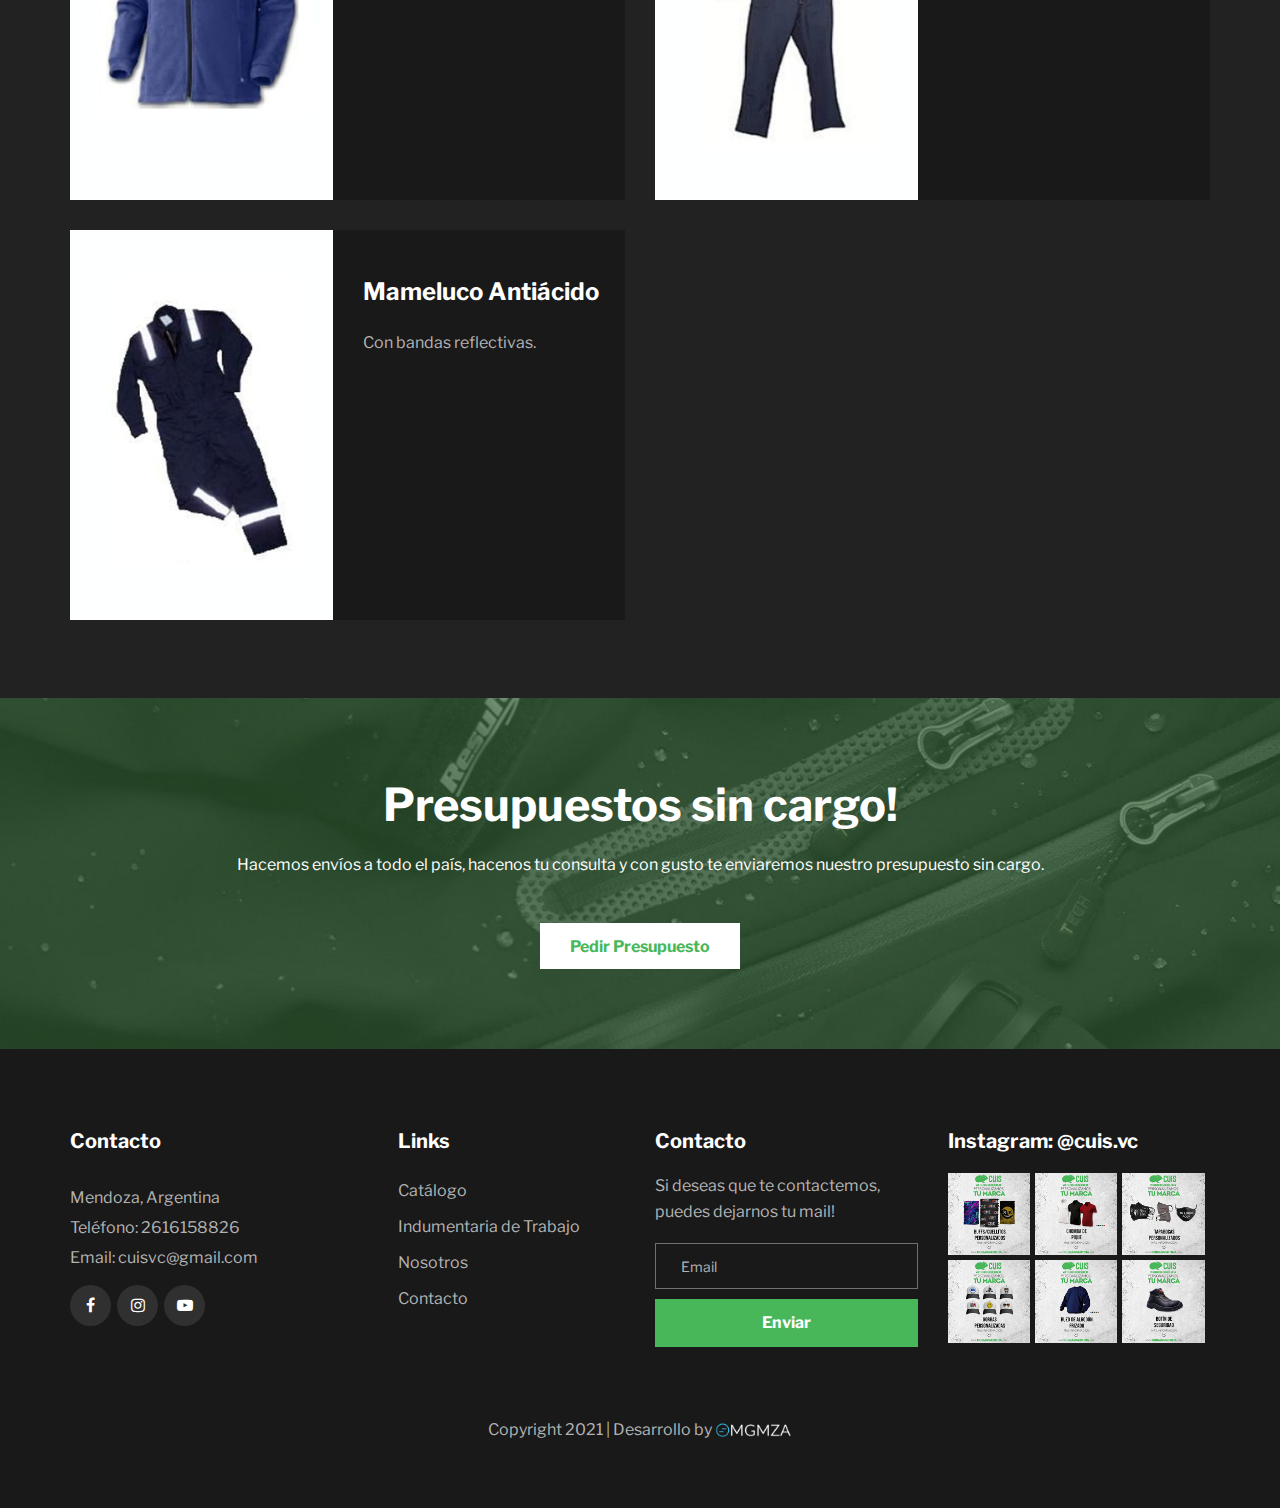
<file: trabajo.html>
<!DOCTYPE html>
<html lang="zxx">

<head>
    <meta charset="UTF-8">
    <meta name="viewport" content="width=device-width, initial-scale=1.0">
    <meta http-equiv="X-UA-Compatible" content="ie=edge">
    <meta name="robots" content="noindex">
    <title>CUIS | Indumentaria de Trabajo</title>

    <link rel="icon" href="img/favicon.ico" type="image/x-icon">
    <link rel="shortcut icon" href="img/favicon.ico" type="image/x-icon"/>

    <!-- Google Font -->
    <link href="https://fonts.googleapis.com/css?family=Libre+Franklin:400,500,600,700,800,900&display=swap" rel="stylesheet">

    <!-- CSS -->
    <link rel="stylesheet" href="css/bootstrap.min.css" type="text/css">
    <link rel="stylesheet" href="css/font-awesome.min.css" type="text/css">
    <link rel="stylesheet" href="css/themify-icons.css" type="text/css">
    <link rel="stylesheet" href="css/owl.carousel.min.css" type="text/css">
    <link rel="stylesheet" href="css/magnific-popup.css" type="text/css">
    <link rel="stylesheet" href="css/slicknav.min.css" type="text/css">
    <link rel="stylesheet" href="css/style.css" type="text/css">

    <link rel="stylesheet" type="text/css" href="css/whatsapp.css">

</head>

<body>
    <!-- Preloder -->
    <div id="preloder">
        <div class="loader"></div>
    </div>

    <!-- Header -->
    <header class="header-section">
        <div class="container">
            <div class="row">
                <div class="col-lg-2 col-md-2">
                    <div class="logo">
                        <a href="./index ">
                            <img src="img/cuis-logo.png" alt="">
                        </a>
                    </div>
                </div>
                <div class="col-lg-10 col-md-10">
                    <div class="main-menu mobile-menu">
                        <ul>
                            <li><a href="./index ">Home</a></li>
                            <li><a href="./catalogo ">Catálogo</a></li>
                            <li class="active"><a href="./trabajo ">Indumentaria de Trabajo</a></li>
                            <li><a href="./nosotros ">Nosotros</a></li>
                            <li><a href="./contacto ">Contacto</a></li>
                        </ul>
                    </div>
                </div>
            </div>
            <div id="mobile-menu-wrap"></div>
        </div>
    </header>
    <!-- Header End -->

    <a href="https://wa.link/cbz3y1" class="whatsapp" target="_blank"> <i class="fa fa-whatsapp whatsapp-icon"></i></a> 

    <!-- Cabezera -->
    <section class="breadcrumb-section">
        <div class="container">
            <div class="row">
                <div class="col-lg-6 col-md-6">
                    <div class="breadcrumb-option">
                        <a href="#">Home</a>
                        <span>Indumentaria de trabajo</span>
                    </div>
                </div>
                <div class="col-lg-6 col-md-6 text-right">
                    <div class="breadcrumb-text">
                        <h3>Trabajo Profesional</h3>
                    </div>
                </div>
            </div>
        </div>
    </section>
    <!-- Cabezera End -->

    <!-- Trabajo -->
    <div class="blog-section">
            <div class="section-title">
                <span>Trabajo Profesional</span>
                <h2>Indumentaria de Trabajo</h2>
                <p class="separacion-subtitulo">Poseemos una amplia variedad de indumentaria de trabajo, brindando los mejores estandares de <b>calidad y seguridad</b> para todos los puestos de trabajo de su empresa. </p>
            </div>
        <div class="container">
            <div class="row">

                <div class="col-lg-6">
                    <div class="blog-item">
                        <div class="row">
                            <div class="col-lg-6">
                                <div class="bi-pic set-bg" data-setbg="img/trabajo/buzo-frizado.jpg"></div>
                            </div>
                            <div class="col-lg-6">
                                <div class="bi-text">
                                    <h4><a>Buzo de Algodón Frizado</a></h4>
                                    <p>Cuellitos de abrigo, variedad de motivos, excelentes para COVID-19. Traenos tu diseño y lo personalizamos.</p>
                                </div>
                            </div>
                        </div>
                    </div>
                </div>

                <div class="col-lg-6">
                    <div class="blog-item">
                        <div class="row">
                            <div class="col-lg-6">
                                <div class="bi-pic set-bg" data-setbg="img/trabajo/campera-softshell.jpg"></div>
                            </div>
                            <div class="col-lg-6">
                                <div class="bi-text">
                                    <h4><a>Campera de Softshell</a></h4>
                                    <p>Con interior de micropolar</p>
                                </div>
                            </div>
                        </div>
                    </div>
                </div>

                <div class="col-lg-6">
                    <div class="blog-item">
                        <div class="row">
                            <div class="col-lg-6">
                                <div class="bi-pic set-bg" data-setbg="img/trabajo/termicos-trucker.jpg"></div>
                            </div>
                            <div class="col-lg-6">
                                <div class="bi-text">
                                    <h4><a>Térmicos Trucker</a></h4>
                                    <p>Camperas, Mamelucos, Chalecos y Pantalones</p>
                                </div>
                            </div>
                        </div>
                    </div>
                </div>

                <div class="col-lg-6">
                    <div class="blog-item">
                        <div class="row">
                            <div class="col-lg-6">
                                <div class="bi-pic set-bg" data-setbg="img/trabajo/chomba-de-pique.jpg"></div>
                            </div>
                            <div class="col-lg-6">
                                <div class="bi-text">
                                    <h4><a>Chomba de Pique</a></h4>
                                    <p>Algodón Peinado y/o Cardado, 100% Algodón, Varios Colores</p>
                                </div>
                            </div>
                        </div>
                    </div>
                </div>

                <div class="col-lg-6">
                    <div class="blog-item">
                        <div class="row">
                            <div class="col-lg-6">
                                <div class="bi-pic set-bg" data-setbg="img/trabajo/jersey-peinado.jpg"></div>
                            </div>
                            <div class="col-lg-6">
                                <div class="bi-text">
                                    <h4><a>Remera de Jersey Peinado</a></h4>
                                    <p>Cuello Redondo, Algodón, 100% Cuello de Rib</p>
                                </div>
                            </div>
                        </div>
                    </div>
                </div>

                <div class="col-lg-6">
                    <div class="blog-item">
                        <div class="row">
                            <div class="col-lg-6">
                                <div class="bi-pic set-bg" data-setbg="img/trabajo/pantalon-cargo.jpg"></div>
                            </div>
                            <div class="col-lg-6">
                                <div class="bi-text">
                                    <h4><a>Pantalón Cargo Reforzado</a></h4>
                                    <p>Gabardina 8oz. Algodón. 100% Refuerzo en Costuras. Parche Doble Tela en entrepierna. 6 Bolsillos.</p>
                                </div>
                            </div>
                        </div>
                    </div>
                </div>

                <div class="col-lg-6">
                    <div class="blog-item">
                        <div class="row">
                            <div class="col-lg-6">
                                <div class="bi-pic set-bg" data-setbg="img/trabajo/pantalon-clasico.jpg"></div>
                            </div>
                            <div class="col-lg-6">
                                <div class="bi-text">
                                    <h4><a>Pantalón Clásico</a></h4>
                                    <p>Gabardina 8oz. 100% Algodón. 4 Bolsillos.</p>
                                </div>
                            </div>
                        </div>
                    </div>
                </div>

                <div class="col-lg-6">
                    <div class="blog-item">
                        <div class="row">
                            <div class="col-lg-6">
                                <div class="bi-pic set-bg" data-setbg="img/trabajo/camisa-clasica.jpg"></div>
                            </div>
                            <div class="col-lg-6">
                                <div class="bi-text">
                                    <h4><a>Camisa Clásica</a></h4>
                                    <p>Gabardina 6oz. Algodón 100%. 2 Bolsillos</p>
                                </div>
                            </div>
                        </div>
                    </div>
                </div>

                <div class="col-lg-6">
                    <div class="blog-item">
                        <div class="row">
                            <div class="col-lg-6">
                                <div class="bi-pic set-bg" data-setbg="img/trabajo/camisa-denim.jpg"></div>
                            </div>
                            <div class="col-lg-6">
                                <div class="bi-text">
                                    <h4><a>Camisa Jean Denim 7 Oz</a></h4>
                                    <p>Color Azul</p>
                                </div>
                            </div>
                        </div>
                    </div>
                </div>

                <div class="col-lg-6">
                    <div class="blog-item">
                        <div class="row">
                            <div class="col-lg-6">
                                <div class="bi-pic set-bg" data-setbg="img/trabajo/pantalon-denim.jpg"></div>
                            </div>
                            <div class="col-lg-6">
                                <div class="bi-text">
                                    <h4><a>Pantalón Jean Denim 14 Oz</a></h4>
                                    <p>Color Azul</p>
                                </div>
                            </div>
                        </div>
                    </div>
                </div>

                <div class="col-lg-6">
                    <div class="blog-item">
                        <div class="row">
                            <div class="col-lg-6">
                                <div class="bi-pic set-bg" data-setbg="img/trabajo/guardapolvos.jpg"></div>
                            </div>
                            <div class="col-lg-6">
                                <div class="bi-text">
                                    <h4><a>GuardaPolvos y Ambos</a></h4>
                                    <p>Telas Acrocel, Fresno, Cedro, Otras (Opción de cierre: Broche, Botón o Velcro)</p>
                                </div>
                            </div>
                        </div>
                    </div>
                </div>


                <div class="col-lg-6">
                    <div class="blog-item">
                        <div class="row">
                            <div class="col-lg-6">
                                <div class="bi-pic set-bg" data-setbg="img/trabajo/chaleco-polar.jpg"></div>
                            </div>
                            <div class="col-lg-6">
                                <div class="bi-text">
                                    <h4><a>Chaleco Polar Antipillin</a></h4>
                                    <p>Cierre Reforzado</p>
                                </div>
                            </div>
                        </div>
                    </div>
                </div>

                <div class="col-lg-6">
                    <div class="blog-item">
                        <div class="row">
                            <div class="col-lg-6">
                                <div class="bi-pic set-bg" data-setbg="img/trabajo/campera-polar.jpg"></div>
                            </div>
                            <div class="col-lg-6">
                                <div class="bi-text">
                                    <h4><a>Campera de Polar Antipilling</a></h4>
                                    <p>Cierre Reforzado</p>
                                </div>
                            </div>
                        </div>
                    </div>
                </div>

                <div class="col-lg-6">
                    <div class="blog-item">
                        <div class="row">
                            <div class="col-lg-6">
                                <div class="bi-pic set-bg" data-setbg="img/trabajo/mameluco-gabardina.jpg"></div>
                            </div>
                            <div class="col-lg-6">
                                <div class="bi-text">
                                    <h4><a>Mameluco Gabardina</a></h4>
                                    <p>Algodón 100%. 4 Bolsillos, Cierre Reforzado.</p>
                                </div>
                            </div>
                        </div>
                    </div>
                </div>

                <div class="col-lg-6">
                    <div class="blog-item">
                        <div class="row">
                            <div class="col-lg-6">
                                <div class="bi-pic set-bg" data-setbg="img/trabajo/mameluco-antiacido.jpg"></div>
                            </div>
                            <div class="col-lg-6">
                                <div class="bi-text">
                                    <h4><a>Mameluco Antiácido</a></h4>
                                    <p>Con bandas reflectivas.</p>
                                </div>
                            </div>
                        </div>
                    </div>
                </div>
                
            </div>
            <br>
            <br>
            
        </div>
    </div>
    <!-- Trabajo End -->

    <!-- Presupuesto -->
    <section class="callto-section set-bg" data-setbg="img/cuis-background-2.jpg">
        <div class="container">
            <div class="row">
                <div class="col-lg-10 m-auto">
                    <div class="ctc-text">
                        <h2>Presupuestos sin cargo!</h2>
                        <p>Hacemos envíos a todo el país, hacenos tu consulta y con gusto te enviaremos nuestro presupuesto sin cargo. </p>
                        <a href="./index " class="primary-btn ctc-btn">Pedir Presupuesto</a>
                    </div>
                </div>
            </div>
        </div>
    </section>
    <!-- Presupuesto End -->

    <!-- Footer -->
    <section class="footer-section">
        <div class="container">
            <div class="row">
                <div class="col-lg-3 col-md-6">

                    <div class="footer-widget ">
                        <h5>Contacto</h5>
                    </div>

                    <div class="footer-option">
                        <ul>
                            <li>Mendoza, Argentina</li>
                            <li>Teléfono: 2616158826</li>
                            <li>Email: cuisvc@gmail.com</li>
                        </ul>
                        <div class="fo-social">
                            <a href="https://www.facebook.com/CUISArg"><i class="fa fa-facebook"></i></a>
                            <a href="https://www.instagram.com/cuis.vc/"><i class="fa fa-instagram"></i></a>
                            <a href="https://www.youtube.com/channel/UCj8s9ZequDXf7n-XPwG3_mw/"><i class="fa fa-youtube-play"></i></a>
                        </div>
                    </div>
                </div>
                <div class="col-lg-3 col-md-6">
                    <div class="footer-widget fw-links">
                        <h5>Links</h5>
                        <ul>
                            <li><a href="./catalogo ">Catálogo</a></li>
                            <li><a href="./trabajo ">Indumentaria de Trabajo</a></li>
                            <li><a href="./nosotros ">Nosotros</a></li>
                            <li><a href="./contacto ">Contacto</a></li>
                        </ul>
                    </div>
                </div>
                <div class="col-lg-3 col-md-6">
                    <div class="footer-widget">
                        <h5>Contacto</h5>
                        <p>Si deseas que te contactemos, puedes dejarnos tu mail!</p>
                        <form action="https://formspree.io/f/xjvjwyja" method="POST" class="news-form">
                            <input type="email" name="_replyto" placeholder="Email" required>
                            <button type="submit">Enviar</button>
                        </form>
                    </div>
                </div>
                <div class="col-lg-3 col-md-6">
                    <div class="footer-widget">
                        <h5>Instagram: @cuis.vc</h5>
                        <div class="insta-pic">
                            <img src="img/instagram/instagram-cuis-1.jpg" alt="">
                            <img src="img/instagram/instagram-cuis-2.jpg" alt="">
                            <img src="img/instagram/instagram-cuis-3.jpg" alt="">
                            <img src="img/instagram/instagram-cuis-4.jpg" alt="">
                            <img src="img/instagram/instagram-cuis-5.jpg" alt="">
                            <img src="img/instagram/instagram-cuis-6.jpg" alt="">
                        </div>
                    </div>
                </div>
            </div>
            <div class="copyright-text"><p>
                <p>Copyright 2021 | Desarrollo by <a href="https://mgmza.com"><img src="img/f-mg.png" width=77px></a></p>
            </div>
        </div>
    </section>
    <!-- Footer End -->

    <!-- JS -->
    <script src="js/jquery-3.3.1.min.js"></script>
    <script src="js/bootstrap.min.js"></script>
    <script src="js/jquery.magnific-popup.min.js"></script>
    <script src="js/mixitup.min.js"></script>
    <script src="js/jquery.slicknav.js"></script>
    <script src="js/owl.carousel.min.js"></script>
    <script src="js/main.js"></script>
</body>

</html>
</file>
<file: css/themify-icons.css>
@font-face {
	font-family: 'themify';
	src:url('../fonts/themify.eot?-fvbane');
	src:url('../fonts/themify.eot?#iefix-fvbane') format('embedded-opentype'),
		url('../fonts/themify.woff?-fvbane') format('woff'),
		url('../fonts/themify.ttf?-fvbane') format('truetype'),
		url('../fonts/themify.svg?-fvbane#themify') format('svg');
	font-weight: normal;
	font-style: normal;
}

[class^="ti-"], [class*=" ti-"] {
	font-family: 'themify';
	speak: none;
	font-style: normal;
	font-weight: normal;
	font-variant: normal;
	text-transform: none;
	line-height: 1;

	/* Better Font Rendering =========== */
	-webkit-font-smoothing: antialiased;
	-moz-osx-font-smoothing: grayscale;
}

.ti-wand:before {
	content: "\e600";
}
.ti-volume:before {
	content: "\e601";
}
.ti-user:before {
	content: "\e602";
}
.ti-unlock:before {
	content: "\e603";
}
.ti-unlink:before {
	content: "\e604";
}
.ti-trash:before {
	content: "\e605";
}
.ti-thought:before {
	content: "\e606";
}
.ti-target:before {
	content: "\e607";
}
.ti-tag:before {
	content: "\e608";
}
.ti-tablet:before {
	content: "\e609";
}
.ti-star:before {
	content: "\e60a";
}
.ti-spray:before {
	content: "\e60b";
}
.ti-signal:before {
	content: "\e60c";
}
.ti-shopping-cart:before {
	content: "\e60d";
}
.ti-shopping-cart-full:before {
	content: "\e60e";
}
.ti-settings:before {
	content: "\e60f";
}
.ti-search:before {
	content: "\e610";
}
.ti-zoom-in:before {
	content: "\e611";
}
.ti-zoom-out:before {
	content: "\e612";
}
.ti-cut:before {
	content: "\e613";
}
.ti-ruler:before {
	content: "\e614";
}
.ti-ruler-pencil:before {
	content: "\e615";
}
.ti-ruler-alt:before {
	content: "\e616";
}
.ti-bookmark:before {
	content: "\e617";
}
.ti-bookmark-alt:before {
	content: "\e618";
}
.ti-reload:before {
	content: "\e619";
}
.ti-plus:before {
	content: "\e61a";
}
.ti-pin:before {
	content: "\e61b";
}
.ti-pencil:before {
	content: "\e61c";
}
.ti-pencil-alt:before {
	content: "\e61d";
}
.ti-paint-roller:before {
	content: "\e61e";
}
.ti-paint-bucket:before {
	content: "\e61f";
}
.ti-na:before {
	content: "\e620";
}
.ti-mobile:before {
	content: "\e621";
}
.ti-minus:before {
	content: "\e622";
}
.ti-medall:before {
	content: "\e623";
}
.ti-medall-alt:before {
	content: "\e624";
}
.ti-marker:before {
	content: "\e625";
}
.ti-marker-alt:before {
	content: "\e626";
}
.ti-arrow-up:before {
	content: "\e627";
}
.ti-arrow-right:before {
	content: "\e628";
}
.ti-arrow-left:before {
	content: "\e629";
}
.ti-arrow-down:before {
	content: "\e62a";
}
.ti-lock:before {
	content: "\e62b";
}
.ti-location-arrow:before {
	content: "\e62c";
}
.ti-link:before {
	content: "\e62d";
}
.ti-layout:before {
	content: "\e62e";
}
.ti-layers:before {
	content: "\e62f";
}
.ti-layers-alt:before {
	content: "\e630";
}
.ti-key:before {
	content: "\e631";
}
.ti-import:before {
	content: "\e632";
}
.ti-image:before {
	content: "\e633";
}
.ti-heart:before {
	content: "\e634";
}
.ti-heart-broken:before {
	content: "\e635";
}
.ti-hand-stop:before {
	content: "\e636";
}
.ti-hand-open:before {
	content: "\e637";
}
.ti-hand-drag:before {
	content: "\e638";
}
.ti-folder:before {
	content: "\e639";
}
.ti-flag:before {
	content: "\e63a";
}
.ti-flag-alt:before {
	content: "\e63b";
}
.ti-flag-alt-2:before {
	content: "\e63c";
}
.ti-eye:before {
	content: "\e63d";
}
.ti-export:before {
	content: "\e63e";
}
.ti-exchange-vertical:before {
	content: "\e63f";
}
.ti-desktop:before {
	content: "\e640";
}
.ti-cup:before {
	content: "\e641";
}
.ti-crown:before {
	content: "\e642";
}
.ti-comments:before {
	content: "\e643";
}
.ti-comment:before {
	content: "\e644";
}
.ti-comment-alt:before {
	content: "\e645";
}
.ti-close:before {
	content: "\e646";
}
.ti-clip:before {
	content: "\e647";
}
.ti-angle-up:before {
	content: "\e648";
}
.ti-angle-right:before {
	content: "\e649";
}
.ti-angle-left:before {
	content: "\e64a";
}
.ti-angle-down:before {
	content: "\e64b";
}
.ti-check:before {
	content: "\e64c";
}
.ti-check-box:before {
	content: "\e64d";
}
.ti-camera:before {
	content: "\e64e";
}
.ti-announcement:before {
	content: "\e64f";
}
.ti-brush:before {
	content: "\e650";
}
.ti-briefcase:before {
	content: "\e651";
}
.ti-bolt:before {
	content: "\e652";
}
.ti-bolt-alt:before {
	content: "\e653";
}
.ti-blackboard:before {
	content: "\e654";
}
.ti-bag:before {
	content: "\e655";
}
.ti-move:before {
	content: "\e656";
}
.ti-arrows-vertical:before {
	content: "\e657";
}
.ti-arrows-horizontal:before {
	content: "\e658";
}
.ti-fullscreen:before {
	content: "\e659";
}
.ti-arrow-top-right:before {
	content: "\e65a";
}
.ti-arrow-top-left:before {
	content: "\e65b";
}
.ti-arrow-circle-up:before {
	content: "\e65c";
}
.ti-arrow-circle-right:before {
	content: "\e65d";
}
.ti-arrow-circle-left:before {
	content: "\e65e";
}
.ti-arrow-circle-down:before {
	content: "\e65f";
}
.ti-angle-double-up:before {
	content: "\e660";
}
.ti-angle-double-right:before {
	content: "\e661";
}
.ti-angle-double-left:before {
	content: "\e662";
}
.ti-angle-double-down:before {
	content: "\e663";
}
.ti-zip:before {
	content: "\e664";
}
.ti-world:before {
	content: "\e665";
}
.ti-wheelchair:before {
	content: "\e666";
}
.ti-view-list:before {
	content: "\e667";
}
.ti-view-list-alt:before {
	content: "\e668";
}
.ti-view-grid:before {
	content: "\e669";
}
.ti-uppercase:before {
	content: "\e66a";
}
.ti-upload:before {
	content: "\e66b";
}
.ti-underline:before {
	content: "\e66c";
}
.ti-truck:before {
	content: "\e66d";
}
.ti-timer:before {
	content: "\e66e";
}
.ti-ticket:before {
	content: "\e66f";
}
.ti-thumb-up:before {
	content: "\e670";
}
.ti-thumb-down:before {
	content: "\e671";
}
.ti-text:before {
	content: "\e672";
}
.ti-stats-up:before {
	content: "\e673";
}
.ti-stats-down:before {
	content: "\e674";
}
.ti-split-v:before {
	content: "\e675";
}
.ti-split-h:before {
	content: "\e676";
}
.ti-smallcap:before {
	content: "\e677";
}
.ti-shine:before {
	content: "\e678";
}
.ti-shift-right:before {
	content: "\e679";
}
.ti-shift-left:before {
	content: "\e67a";
}
.ti-shield:before {
	content: "\e67b";
}
.ti-notepad:before {
	content: "\e67c";
}
.ti-server:before {
	content: "\e67d";
}
.ti-quote-right:before {
	content: "\e67e";
}
.ti-quote-left:before {
	content: "\e67f";
}
.ti-pulse:before {
	content: "\e680";
}
.ti-printer:before {
	content: "\e681";
}
.ti-power-off:before {
	content: "\e682";
}
.ti-plug:before {
	content: "\e683";
}
.ti-pie-chart:before {
	content: "\e684";
}
.ti-paragraph:before {
	content: "\e685";
}
.ti-panel:before {
	content: "\e686";
}
.ti-package:before {
	content: "\e687";
}
.ti-music:before {
	content: "\e688";
}
.ti-music-alt:before {
	content: "\e689";
}
.ti-mouse:before {
	content: "\e68a";
}
.ti-mouse-alt:before {
	content: "\e68b";
}
.ti-money:before {
	content: "\e68c";
}
.ti-microphone:before {
	content: "\e68d";
}
.ti-menu:before {
	content: "\e68e";
}
.ti-menu-alt:before {
	content: "\e68f";
}
.ti-map:before {
	content: "\e690";
}
.ti-map-alt:before {
	content: "\e691";
}
.ti-loop:before {
	content: "\e692";
}
.ti-location-pin:before {
	content: "\e693";
}
.ti-list:before {
	content: "\e694";
}
.ti-light-bulb:before {
	content: "\e695";
}
.ti-Italic:before {
	content: "\e696";
}
.ti-info:before {
	content: "\e697";
}
.ti-infinite:before {
	content: "\e698";
}
.ti-id-badge:before {
	content: "\e699";
}
.ti-hummer:before {
	content: "\e69a";
}
.ti-home:before {
	content: "\e69b";
}
.ti-help:before {
	content: "\e69c";
}
.ti-headphone:before {
	content: "\e69d";
}
.ti-harddrives:before {
	content: "\e69e";
}
.ti-harddrive:before {
	content: "\e69f";
}
.ti-gift:before {
	content: "\e6a0";
}
.ti-game:before {
	content: "\e6a1";
}
.ti-filter:before {
	content: "\e6a2";
}
.ti-files:before {
	content: "\e6a3";
}
.ti-file:before {
	content: "\e6a4";
}
.ti-eraser:before {
	content: "\e6a5";
}
.ti-envelope:before {
	content: "\e6a6";
}
.ti-download:before {
	content: "\e6a7";
}
.ti-direction:before {
	content: "\e6a8";
}
.ti-direction-alt:before {
	content: "\e6a9";
}
.ti-dashboard:before {
	content: "\e6aa";
}
.ti-control-stop:before {
	content: "\e6ab";
}
.ti-control-shuffle:before {
	content: "\e6ac";
}
.ti-control-play:before {
	content: "\e6ad";
}
.ti-control-pause:before {
	content: "\e6ae";
}
.ti-control-forward:before {
	content: "\e6af";
}
.ti-control-backward:before {
	content: "\e6b0";
}
.ti-cloud:before {
	content: "\e6b1";
}
.ti-cloud-up:before {
	content: "\e6b2";
}
.ti-cloud-down:before {
	content: "\e6b3";
}
.ti-clipboard:before {
	content: "\e6b4";
}
.ti-car:before {
	content: "\e6b5";
}
.ti-calendar:before {
	content: "\e6b6";
}
.ti-book:before {
	content: "\e6b7";
}
.ti-bell:before {
	content: "\e6b8";
}
.ti-basketball:before {
	content: "\e6b9";
}
.ti-bar-chart:before {
	content: "\e6ba";
}
.ti-bar-chart-alt:before {
	content: "\e6bb";
}
.ti-back-right:before {
	content: "\e6bc";
}
.ti-back-left:before {
	content: "\e6bd";
}
.ti-arrows-corner:before {
	content: "\e6be";
}
.ti-archive:before {
	content: "\e6bf";
}
.ti-anchor:before {
	content: "\e6c0";
}
.ti-align-right:before {
	content: "\e6c1";
}
.ti-align-left:before {
	content: "\e6c2";
}
.ti-align-justify:before {
	content: "\e6c3";
}
.ti-align-center:before {
	content: "\e6c4";
}
.ti-alert:before {
	content: "\e6c5";
}
.ti-alarm-clock:before {
	content: "\e6c6";
}
.ti-agenda:before {
	content: "\e6c7";
}
.ti-write:before {
	content: "\e6c8";
}
.ti-window:before {
	content: "\e6c9";
}
.ti-widgetized:before {
	content: "\e6ca";
}
.ti-widget:before {
	content: "\e6cb";
}
.ti-widget-alt:before {
	content: "\e6cc";
}
.ti-wallet:before {
	content: "\e6cd";
}
.ti-video-clapper:before {
	content: "\e6ce";
}
.ti-video-camera:before {
	content: "\e6cf";
}
.ti-vector:before {
	content: "\e6d0";
}
.ti-themify-logo:before {
	content: "\e6d1";
}
.ti-themify-favicon:before {
	content: "\e6d2";
}
.ti-themify-favicon-alt:before {
	content: "\e6d3";
}
.ti-support:before {
	content: "\e6d4";
}
.ti-stamp:before {
	content: "\e6d5";
}
.ti-split-v-alt:before {
	content: "\e6d6";
}
.ti-slice:before {
	content: "\e6d7";
}
.ti-shortcode:before {
	content: "\e6d8";
}
.ti-shift-right-alt:before {
	content: "\e6d9";
}
.ti-shift-left-alt:before {
	content: "\e6da";
}
.ti-ruler-alt-2:before {
	content: "\e6db";
}
.ti-receipt:before {
	content: "\e6dc";
}
.ti-pin2:before {
	content: "\e6dd";
}
.ti-pin-alt:before {
	content: "\e6de";
}
.ti-pencil-alt2:before {
	content: "\e6df";
}
.ti-palette:before {
	content: "\e6e0";
}
.ti-more:before {
	content: "\e6e1";
}
.ti-more-alt:before {
	content: "\e6e2";
}
.ti-microphone-alt:before {
	content: "\e6e3";
}
.ti-magnet:before {
	content: "\e6e4";
}
.ti-line-double:before {
	content: "\e6e5";
}
.ti-line-dotted:before {
	content: "\e6e6";
}
.ti-line-dashed:before {
	content: "\e6e7";
}
.ti-layout-width-full:before {
	content: "\e6e8";
}
.ti-layout-width-default:before {
	content: "\e6e9";
}
.ti-layout-width-default-alt:before {
	content: "\e6ea";
}
.ti-layout-tab:before {
	content: "\e6eb";
}
.ti-layout-tab-window:before {
	content: "\e6ec";
}
.ti-layout-tab-v:before {
	content: "\e6ed";
}
.ti-layout-tab-min:before {
	content: "\e6ee";
}
.ti-layout-slider:before {
	content: "\e6ef";
}
.ti-layout-slider-alt:before {
	content: "\e6f0";
}
.ti-layout-sidebar-right:before {
	content: "\e6f1";
}
.ti-layout-sidebar-none:before {
	content: "\e6f2";
}
.ti-layout-sidebar-left:before {
	content: "\e6f3";
}
.ti-layout-placeholder:before {
	content: "\e6f4";
}
.ti-layout-menu:before {
	content: "\e6f5";
}
.ti-layout-menu-v:before {
	content: "\e6f6";
}
.ti-layout-menu-separated:before {
	content: "\e6f7";
}
.ti-layout-menu-full:before {
	content: "\e6f8";
}
.ti-layout-media-right-alt:before {
	content: "\e6f9";
}
.ti-layout-media-right:before {
	content: "\e6fa";
}
.ti-layout-media-overlay:before {
	content: "\e6fb";
}
.ti-layout-media-overlay-alt:before {
	content: "\e6fc";
}
.ti-layout-media-overlay-alt-2:before {
	content: "\e6fd";
}
.ti-layout-media-left-alt:before {
	content: "\e6fe";
}
.ti-layout-media-left:before {
	content: "\e6ff";
}
.ti-layout-media-center-alt:before {
	content: "\e700";
}
.ti-layout-media-center:before {
	content: "\e701";
}
.ti-layout-list-thumb:before {
	content: "\e702";
}
.ti-layout-list-thumb-alt:before {
	content: "\e703";
}
.ti-layout-list-post:before {
	content: "\e704";
}
.ti-layout-list-large-image:before {
	content: "\e705";
}
.ti-layout-line-solid:before {
	content: "\e706";
}
.ti-layout-grid4:before {
	content: "\e707";
}
.ti-layout-grid3:before {
	content: "\e708";
}
.ti-layout-grid2:before {
	content: "\e709";
}
.ti-layout-grid2-thumb:before {
	content: "\e70a";
}
.ti-layout-cta-right:before {
	content: "\e70b";
}
.ti-layout-cta-left:before {
	content: "\e70c";
}
.ti-layout-cta-center:before {
	content: "\e70d";
}
.ti-layout-cta-btn-right:before {
	content: "\e70e";
}
.ti-layout-cta-btn-left:before {
	content: "\e70f";
}
.ti-layout-column4:before {
	content: "\e710";
}
.ti-layout-column3:before {
	content: "\e711";
}
.ti-layout-column2:before {
	content: "\e712";
}
.ti-layout-accordion-separated:before {
	content: "\e713";
}
.ti-layout-accordion-merged:before {
	content: "\e714";
}
.ti-layout-accordion-list:before {
	content: "\e715";
}
.ti-ink-pen:before {
	content: "\e716";
}
.ti-info-alt:before {
	content: "\e717";
}
.ti-help-alt:before {
	content: "\e718";
}
.ti-headphone-alt:before {
	content: "\e719";
}
.ti-hand-point-up:before {
	content: "\e71a";
}
.ti-hand-point-right:before {
	content: "\e71b";
}
.ti-hand-point-left:before {
	content: "\e71c";
}
.ti-hand-point-down:before {
	content: "\e71d";
}
.ti-gallery:before {
	content: "\e71e";
}
.ti-face-smile:before {
	content: "\e71f";
}
.ti-face-sad:before {
	content: "\e720";
}
.ti-credit-card:before {
	content: "\e721";
}
.ti-control-skip-forward:before {
	content: "\e722";
}
.ti-control-skip-backward:before {
	content: "\e723";
}
.ti-control-record:before {
	content: "\e724";
}
.ti-control-eject:before {
	content: "\e725";
}
.ti-comments-smiley:before {
	content: "\e726";
}
.ti-brush-alt:before {
	content: "\e727";
}
.ti-youtube:before {
	content: "\e728";
}
.ti-vimeo:before {
	content: "\e729";
}
.ti-twitter:before {
	content: "\e72a";
}
.ti-time:before {
	content: "\e72b";
}
.ti-tumblr:before {
	content: "\e72c";
}
.ti-skype:before {
	content: "\e72d";
}
.ti-share:before {
	content: "\e72e";
}
.ti-share-alt:before {
	content: "\e72f";
}
.ti-rocket:before {
	content: "\e730";
}
.ti-pinterest:before {
	content: "\e731";
}
.ti-new-window:before {
	content: "\e732";
}
.ti-microsoft:before {
	content: "\e733";
}
.ti-list-ol:before {
	content: "\e734";
}
.ti-linkedin:before {
	content: "\e735";
}
.ti-layout-sidebar-2:before {
	content: "\e736";
}
.ti-layout-grid4-alt:before {
	content: "\e737";
}
.ti-layout-grid3-alt:before {
	content: "\e738";
}
.ti-layout-grid2-alt:before {
	content: "\e739";
}
.ti-layout-column4-alt:before {
	content: "\e73a";
}
.ti-layout-column3-alt:before {
	content: "\e73b";
}
.ti-layout-column2-alt:before {
	content: "\e73c";
}
.ti-instagram:before {
	content: "\e73d";
}
.ti-google:before {
	content: "\e73e";
}
.ti-github:before {
	content: "\e73f";
}
.ti-flickr:before {
	content: "\e740";
}
.ti-facebook:before {
	content: "\e741";
}
.ti-dropbox:before {
	content: "\e742";
}
.ti-dribbble:before {
	content: "\e743";
}
.ti-apple:before {
	content: "\e744";
}
.ti-android:before {
	content: "\e745";
}
.ti-save:before {
	content: "\e746";
}
.ti-save-alt:before {
	content: "\e747";
}
.ti-yahoo:before {
	content: "\e748";
}
.ti-wordpress:before {
	content: "\e749";
}
.ti-vimeo-alt:before {
	content: "\e74a";
}
.ti-twitter-alt:before {
	content: "\e74b";
}
.ti-tumblr-alt:before {
	content: "\e74c";
}
.ti-trello:before {
	content: "\e74d";
}
.ti-stack-overflow:before {
	content: "\e74e";
}
.ti-soundcloud:before {
	content: "\e74f";
}
.ti-sharethis:before {
	content: "\e750";
}
.ti-sharethis-alt:before {
	content: "\e751";
}
.ti-reddit:before {
	content: "\e752";
}
.ti-pinterest-alt:before {
	content: "\e753";
}
.ti-microsoft-alt:before {
	content: "\e754";
}
.ti-linux:before {
	content: "\e755";
}
.ti-jsfiddle:before {
	content: "\e756";
}
.ti-joomla:before {
	content: "\e757";
}
.ti-html5:before {
	content: "\e758";
}
.ti-flickr-alt:before {
	content: "\e759";
}
.ti-email:before {
	content: "\e75a";
}
.ti-drupal:before {
	content: "\e75b";
}
.ti-dropbox-alt:before {
	content: "\e75c";
}
.ti-css3:before {
	content: "\e75d";
}
.ti-rss:before {
	content: "\e75e";
}
.ti-rss-alt:before {
	content: "\e75f";
}
</file>
<file: css/style.css>
/******************************************************************
  Template Name: Hazze
  Description: Manup Fashion HTML Template
  Author: Colorlib
  Author URI: http://colorlib.com
  Version: 1.0
  Created: Colorlib
******************************************************************/

/*------------------------------------------------------------------
[Table of contents]

1.  Template default CSS
	1.1	Variables
	1.2	Mixins
	1.3	Flexbox
	1.4	Reset
2.  Helper Css
3.  Header Section
4.  Hero Section
5.  Services Section
6.  Portfolio Section
7.  Tetimonial Section
8.  Member Section
9.  Contact
10.  Footer Style

-------------------------------------------------------------------*/

/*----------------------------------------*/

/* Template default CSS
/*----------------------------------------*/

html,
body {
	height: 100%;
	font-family: "Libre Franklin", sans-serif;
	-webkit-font-smoothing: antialiased;
	font-smoothing: antialiased;
}

h1,
h2,
h3,
h4,
h5,
h6 {
	margin: 0;
	color: #111111;
	font-weight: 400;
	font-family: "Libre Franklin", sans-serif;
}

h1 {
	font-size: 70px;
}

h2 {
	font-size: 36px;
}

h3 {
	font-size: 30px;
}

h4 {
	font-size: 24px;
}

h5 {
	font-size: 18px;
}

h6 {
	font-size: 16px;
}

p {
	font-size: 16px;
	font-family: "Libre Franklin", sans-serif;
	color: #b3b3b3;
	font-weight: 400;
	line-height: 26px;
	margin: 0 0 15px 0;
}

img {
	max-width: 100%;
}

input:focus,
select:focus,
button:focus,
textarea:focus {
	outline: none;
}

a:hover,
a:focus {
	text-decoration: none;
	outline: none;
	color: #fff;
}

ul,
ol {
	padding: 0;
	margin: 0;
}

/*---------------------
  Helper CSS
-----------------------*/

.separacion-subtitulo {
	margin-top: 20px;
}

.section-title {
	text-align: center;
	margin-bottom: 60px;
	color: #fff;
}

.section-title span {
	color: #48b75a
	font-size: 14px;
	font-weight: 700;
	text-transform: uppercase;
	letter-spacing: 2px;
}

.section-title h2 {
	font-size: 45px;
	color: #ffffff;
	font-weight: 700;
	margin-top: 14px;
}

.set-bg {
	background-repeat: no-repeat;
	background-size: cover;
	background-position: center; 
}

.spad {
	padding-top: 100px;
	padding-bottom: 100px;
}

.spad-2 {
	padding-top: 50px;
	padding-bottom: 70px;
}

.spad-3 {
	padding-top: 100px;
	padding-bottom: 70px;
}

.text-white h1,
.text-white h2,
.text-white h3,
.text-white h4,
.text-white h5,
.text-white h6,
.text-white p,
.text-white span,
.text-white li,
.text-white a {
	color: #fff;
}

/* buttons */

.primary-btn {
	font-size: 16px;
	color: #ffffff;
	background: #48b75a;
	display: inline-block;
	font-weight: 700;
	padding: 12px 30px 10px;
}

.site-btn {
	font-size: 16px;
	color: #ffffff;
	font-weight: 700;
	padding: 10px 34px;
	display: inline-block;
	background: #48b75a;
	border: 1px solid #48b75a;
}

/* Preloder */

#preloder {
	position: fixed;
	width: 100%;
	height: 100%;
	top: 0;
	left: 0;
	z-index: 999999;
	background: #000;
}

.loader {
	width: 40px;
	height: 40px;
	position: absolute;
	top: 50%;
	left: 50%;
	margin-top: -13px;
	margin-left: -13px;
	border-radius: 60px;
	animation: loader 0.8s linear infinite;
	-webkit-animation: loader 0.8s linear infinite;
}

@keyframes loader {
	0% {
		-webkit-transform: rotate(0deg);
		transform: rotate(0deg);
		border: 4px solid #48b75a;
		border-left-color: transparent;
	}
	50% {
		-webkit-transform: rotate(180deg);
		transform: rotate(180deg);
		border: 4px solid #48e75a;
		border-left-color: transparent;
	}
	100% {
		-webkit-transform: rotate(360deg);
		transform: rotate(360deg);
		border: 4px solid #48b75a;
		border-left-color: transparent;
	}
}

@-webkit-keyframes loader {
	0% {
		-webkit-transform: rotate(0deg);
		border: 4px solid #48b75a;
		border-left-color: transparent;
	}
	50% {
		-webkit-transform: rotate(180deg);
		border: 4px solid #48e75a;
		border-left-color: transparent;
	}
	100% {
		-webkit-transform: rotate(360deg);
		border: 4px solid #48b75a;
		border-left-color: transparent;
	}
}

/*---------------------
  Header
-----------------------*/

.header-section {
	background: #191919;
}

.logo {
	padding: 12px 0 15px;
}

.logo a {
	display: inline-block;
}

.main-menu {
	text-align: right;
	padding: 12px 0 15px;
}

.main-menu ul li {
	display: inline-block;
	list-style: none;
	margin-left: 35px;
	position: relative;
}

.main-menu ul li .dropdown {
	position: absolute;
	width: 180px;
	background: #ffffff;
	z-index: 99;
	left: 0;
	top: 90px;
	opacity: 0;
	visibility: hidden;
	-webkit-transition: all 0.3s;
	-o-transition: all 0.3s;
	transition: all 0.3s;
}

.main-menu ul li .dropdown li {
	display: block;
	margin-right: 0;
	text-align: left;
	margin-left: 0;
}

.main-menu ul li .dropdown li a {
	padding: 8px 20px;
	display: block;
	-webkit-transition: all 0.3s;
	-o-transition: all 0.3s;
	transition: all 0.3s;
	text-transform: capitalize;
	color: #191919;
}

.main-menu ul li .dropdown li a:hover {
	color: #48b75a;
}

.main-menu ul li.active a {
	color: #48b75a;
}

.main-menu ul li:hover>a {
	color: #48b75a;
}

.main-menu ul li:hover .dropdown {
	opacity: 1;
	visibility: visible;
	top: 70px;
}

.main-menu ul li a {
	font-size: 16px;
	color: #ffffff;
	font-weight: 700;
	display: inline-block;
	padding: 25px 0 30px;
	-webkit-transition: all 0.3s;
	-o-transition: all 0.3s;
	transition: all 0.3s;
}

.slicknav_menu {
	display: none;
}

/*---------------------
  Hero
-----------------------*/

.hero-section {
	height: 600px;
	display: -webkit-box;
	display: -ms-flexbox;
	display: flex;
	-webkit-box-align: center;
	-ms-flex-align: center;
	align-items: center;
}

.hs-text span {
	color: #48b75a;
	font-size: 16px;
	font-weight: 700;
	text-transform: uppercase;
}

.hs-text h2 {
	color: #ffffff;
	font-size: 60px;
	font-weight: 700;
	margin-top: 30px;
	margin-bottom: 10px;
}

.hs-text p {
	color: #ffffff;
	margin-bottom: 45px;
}

/*---------------------
  About Us Section
-----------------------*/

.about-us-section {
	background: #222222;
	padding-bottom: 100px;
}

.as-pic img {
	min-width: 100%;
}

.as-text {
	padding-top: 30px;
	padding-left: 20px;
}

.as-text.ap-text {
	padding-top: 14px;
}

.as-text .section-title {
	text-align: left;
	margin-bottom: 15px;
}

.as-text p {
	color: #b3b3b3;
}

.as-text p.f-para {
	margin-bottom: 10px;
}

.as-text p.s-para {
	margin-bottom: 37px;
}

.as-text .about-counter .ac-item {
	float: left;
	margin-right: 48px;
	position: relative;
}

.as-text .about-counter .ac-item:after {
	position: absolute;
	right: -20px;
	top: 8px;
	height: 65px;
	width: 1px;
	background: #393939;
	content: "";
}

.as-text .about-counter .ac-item:last-child {
	margin-right: 0;
	padding-right: 0;
}

.as-text .about-counter .ac-item:last-child:after {
	display: none;
}

.as-text .about-counter .ac-item h2 {
	color: #ffffff;
	font-weight: 700;
	margin-bottom: 10px;
}

.as-text .about-counter .ac-item p {
	text-transform: uppercase;
	letter-spacing: 2px;
	margin-bottom: 0;
}

/*---------------------
  Services Section
-----------------------*/

.services-section {
	background: #191919;
	padding-top: 50px;
	padding-bottom: 50px;
}

.service-item {
	text-align: center;
	background: #222222;
	padding: 46px 50px 0;
	height: 325px;
	-webkit-transition: all 0.3s;
	-o-transition: all 0.3s;
	transition: all 0.3s;
	margin-bottom: 30px;
	border-bottom: 3px solid #48b75a;
}

.service-item:hover {
	border-bottom: 3px solid #fff;
}

.service-item h4 {
	font-size: 22px;
	color: #ffffff;
	font-weight: 700;
	margin-top: 33px;
	margin-bottom: 25px;
}

/*---------------------
  Portfolio Section
-----------------------*/

.portfolio-section {
	background: #222222;
	padding-bottom: 0;
}

.portfolio-section .section-title {
	margin-bottom: 100px;
}

.portfolio-item {
	height: 393px;
	margin-left: -15px;
	margin-right: -15px;
	display: -webkit-box;
	display: -ms-flexbox;
	display: flex;
	-webkit-box-align: center;
	-ms-flex-align: center;
	align-items: center;
	-webkit-box-pack: center;
	-ms-flex-pack: center;
	justify-content: center;
	position: relative;
	z-index: 1;
}

.portfolio-item:hover:after {
	opacity: 1;
}

.portfolio-item:hover .pi-hover a.chain-icon {
	opacity: 1;
	visibility: visible;
	left: 0;
}

.portfolio-item:hover .pi-hover a.search-icon {
	opacity: 1;
	visibility: visible;
	right: 0;
}

.portfolio-item:after {
	position: absolute;
	left: 0;
	top: 0;
	width: 100%;
	height: 100%;
	background: rgba(0, 0, 0, 0.1);
	content: "";
	opacity: 0;
	-webkit-transition: all 0.3s;
	-o-transition: all 0.3s;
	transition: all 0.3s;
	z-index: -1;
}

.portfolio-item.large-item {
	height: 786px;
}

.portfolio-item .pi-hover a {
	display: inline-block;
	width: 66px;
	height: 66px;
	background: #48b75a;
	border-radius: 50%;
	text-align: center;
	font-size: 26px;
	color: #ffffff;
	line-height: 66px;
	margin-right: 15px;
}

.portfolio-item .pi-hover a:last-child {
	margin-right: 0;
}

.portfolio-item .pi-hover a.chain-icon {
	-webkit-transition: all 0.3s ease-out;
	-o-transition: all 0.3s ease-out;
	transition: all 0.3s ease-out;
	visibility: hidden;
	opacity: 0;
	position: relative;
	left: -20px;
}

.portfolio-item .pi-hover a.search-icon {
	-webkit-transition: all 0.3s ease-out;
	-o-transition: all 0.3s ease-out;
	transition: all 0.3s ease-out;
	visibility: hidden;
	opacity: 0;
	position: relative;
	right: -20px;
}

/*---------------------
  Counter Section
-----------------------*/

.counter-section {
	background: #222222;
	
}

.counter-text {
	margin-bottom: 40px;
}

.counter-text .section-title {
	text-align: left;
	margin-bottom: 50px;
}

.counter-item {
	margin-bottom: 30px;
	position: relative;
}

.counter-item .ci-number {
	font-size: 48px;
	color: #48b75a;
	font-weight: 700;
	line-height: 50px;
	position: absolute;
	left: 0;
	top: 0;
}

.counter-item .ci-text {
	padding-left: 170px;
}

.counter-item .ci-text h4 {
	font-size: 22px;
	color: #ffffff;
	font-weight: 700;
	margin-bottom: 12px;
}

/*---------------------
  Testimonial Section
-----------------------*/

.testimonial-section {
	background: #191919;
	padding-top: 0;
}

.testimonial-slider {
	margin-left: 0;
}

.testimonial-slider .col-lg-6 {
	max-width: 100%;
}

.testimonial-slider.owl-carousel .owl-dots {
	text-align: center;
	padding-top: 22px;
}

.testimonial-slider.owl-carousel .owl-dots button {
	height: 8px;
	width: 8px;
	background: rgba(255, 255, 255, 0.2);
	border-radius: 50%;
	margin-right: 10px;
}

.testimonial-slider.owl-carousel .owl-dots button:last-child {
	margin-right: 0;
}

.testimonial-slider.owl-carousel .owl-dots button.owl-dot.active {
	width: 27px;
	background: #48b75a;
	border-radius: 50px;
}

.testimonial-item {
	background: #222222;
	padding: 60px 20px 50px 40px;
}

.testimonial-item .ti-pic {
	float: left;
	margin-right: 35px;
}

.testimonial-item .ti-pic img {
	height: 128px;
	width: 128px;
	border-radius: 50%;
}

.testimonial-item .ti-text {
	overflow: hidden;
}

.testimonial-item .ti-text .ti-title {
	margin-bottom: 8px;
}

.testimonial-item .ti-text .ti-title h4 {
	font-size: 22px;
	color: #ffffff;
	font-weight: 700;
	margin-bottom: 4px;
}

.testimonial-item .ti-text .ti-title span {
	font-size: 12px;
	color: #48b75a;
	text-transform: uppercase;
	letter-spacing: 1px;
}

.testimonial-item .ti-text p {
	margin-bottom: 0;
}

/*---------------------
  Call To Section
-----------------------*/

.callto-section {
	padding: 80px 0;
}

.ctc-text {
	text-align: center;
}

.ctc-text h2 {
	font-size: 45px;
	color: #ffffff;
	font-weight: 700;
	margin-bottom: 20px;
}

.ctc-text p {
	color: #ffffff;
	margin-bottom: 45px;
}

.ctc-text .primary-btn.ctc-btn {
	background: #ffffff;
	color: #48b75a;
}

/*---------------------
  Member Section
-----------------------*/

.member-section {
	background: #191919;
	padding-bottom: 80px;
}

.member-section.ap-member {
	padding-top: 0;
}

.member-item {
	height: 435px;
	position: relative;
	margin-bottom: 30px;
}

.member-item:hover .mi-text {
	opacity: 1;
	-webkit-transform: scale(1);
	-ms-transform: scale(1);
	transform: scale(1);
}

.member-item .mi-text {
	text-align: center;
	background: #191919;
	position: absolute;
	left: 20px;
	top: 23px;
	width: calc(100% - 40px);
	height: calc(100% - 46px);
	padding: 50px 20px 60px 20px;
	opacity: 0;
	-webkit-transform: scale(0);
	-ms-transform: scale(0);
	transform: scale(0);
	-webkit-transition: all 0.5s ease-out;
	-o-transition: all 0.5s ease-out;
	transition: all 0.5s ease-out;
}

.member-item .mi-text p {
	margin-bottom: 32px;
}

.member-item .mi-text .mt-title {
	margin-bottom: 20px;
}

.member-item .mi-text .mt-title h4 {
	font-size: 22px;
	color: #ffffff;
	font-weight: 700;
	margin-bottom: 4px;
}

.member-item .mi-text .mt-title span {
	font-size: 12px;
	color: #48b75a;
	text-transform: uppercase;
	letter-spacing: 1px;
}

.member-item .mi-text .mt-social a {
	display: inline-block;
	font-size: 16px;
	color: #ffffff;
	width: 45px;
	height: 45px;
	line-height: 45px;
	text-align: center;
	background: #303030;
	border-radius: 50%;
	margin-right: 3px;
}

.member-item .mi-text .mt-social a:last-child {
	margin-right: 0;
}

/*---------------------
  Footer
-----------------------*/

.footer-section {
	background: #191919;
	padding-top: 80px;
	padding-bottom: 50px;
}

.footer-option {
	margin-bottom: 30px;
}

.footer-option .fo-logo {
	margin-bottom: 30px;
}

.footer-option .fo-logo a {
	display: inline-block;
}

.footer-option ul {
	margin-bottom: 12px;
}

.footer-option ul li {
	list-style: none;
	font-size: 16px;
	color: #b3b3b3;
	line-height: 30px;
}

.footer-option .fo-social a {
	display: inline-block;
	font-size: 16px;
	color: #ffffff;
	width: 41px;
	height: 41px;
	background: #303030;
	border-radius: 50%;
	text-align: center;
	line-height: 41px;
	-webkit-transition: all 0.3s;
	-o-transition: all 0.3s;
	transition: all 0.3s;
	margin-right: 3px;
}

.footer-option .fo-social a:hover {
	background: #48b75a;
}

.footer-widget {
	margin-bottom: 30px;
}

.footer-widget.fw-links {
	padding-left: 35px;
}

.footer-widget h5 {
	font-size: 20px;
	color: #ffffff;
	font-weight: 700;
	margin-bottom: 20px;
}

.footer-widget ul li {
	list-style: none;
}

.footer-widget ul li a {
	font-size: 16px;
	color: #b3b3b3;
	line-height: 36px;
}

.footer-widget p {
	margin-bottom: 18px;
}

.footer-widget .news-form input {
	font-size: 14px;
	height: 46px;
	color: #b3b3b3;
	border: 1px solid #707070;
	padding-left: 25px;
	background: #191919;
	width: 100%;
	margin-bottom: 10px;
}

.footer-widget .news-form input::-webkit-input-placeholder {
	color: #b3b3b3;
}

.footer-widget .news-form input::-moz-placeholder {
	color: #b3b3b3;
}

.footer-widget .news-form input:-ms-input-placeholder {
	color: #b3b3b3;
}

.footer-widget .news-form input::-ms-input-placeholder {
	color: #b3b3b3;
}

.footer-widget .news-form input::placeholder {
	color: #b3b3b3;
}

.footer-widget .news-form button {
	font-size: 16px;
	color: #ffffff;
	font-weight: 700;
	display: block;
	background: #48b75a;
	border: none;
	padding: 12px 0;
	width: 100%;
}

.footer-widget .insta-pic img {
	margin-right: 5px;
	width: calc(33.33% - 5px);
	float: left;
	margin-bottom: 5px;
}

.copyright-text {
	padding-top: 25px;
	color: #b3b3b3;
	text-align: center;
	font-size: 14px;
}

.copyright-text i {
	color: #48b75a;
}

.copyright-text a {
	color: #b3b3b3;
}

.copyright-text a:hover {
	color: #48b75a;
}

/* ------------------------------ Other Pages Styles ------------------------------ */

/*---------------------
  Breadcrumb
-----------------------*/

.breadcrumb-section {
	background: #2a2a2a;
	padding: 50px 0;
}

.breadcrumb-section.bread-normal {
	border-bottom: 1px solid #191919;
}

.breadcrumb-option {
	line-height: 36px;
}

.breadcrumb-option a {
	display: inline-block;
	color: #b3b3b3;
	margin-right: 24px;
	position: relative;
}

.breadcrumb-option a::after {
	position: absolute;
	right: -15px;
	top: 16px;
	width: 6px;
	height: 6px;
	background: #5c5c5c;
	content: "";
	border-radius: 50%;
}

.breadcrumb-option span {
	color: #5c5c5c;
}

.breadcrumb-text {
	text-align: right;
}

.breadcrumb-text h3 {
	color: #ffffff;
	font-weight: 700;
}

/*---------------------
  Blog Section
-----------------------*/

.blog-section {
	background: #222222;
	padding-top: 50px;
}

.blog-section.latest-blog {
	padding-bottom: 80px;
}

.blog-section .blog-btn {
	padding-top: 30px;
}

.blog-section .blog-btn .primary-btn {
	background: #222222;
	border: 2px solid #48b75a;
}

.blog-item {
	background: #191919;
	margin-bottom: 30px;
	height: 390px;
}

.blog-item.solid-bg {
	background: #48b75a;
	padding: 55px 45px 55px 65px;
}

.blog-item.solid-bg .bi-text {
	padding: 0;
}

.blog-item.solid-bg .bi-text ul li {
	color: #ffffff;
}

.blog-item.solid-bg .bi-text h4 {
	margin-bottom: 12px;
}

.blog-item.solid-bg .bi-text p {
	color: #ffffff;
	margin-bottom: 20px;
}

.blog-item.solid-bg .bi-text .bt-author .ba-text h5 {
	color: #ffffff;
}

.blog-item.solid-bg .bi-text .bt-author .ba-text span {
	color: #ffffff;
}

.blog-item .bi-pic {
	height: 390px;
}

.blog-item .bi-text {
	padding-top: 46px;
	padding-right: 20px;
	padding-bottom: 38px;
}

.blog-item .bi-text ul {
	margin-bottom: 17px;
}

.blog-item .bi-text ul li {
	list-style: none;
	display: inline-block;
	color: #48b75a;
	font-size: 14px;
	margin-right: 8px;
}

.blog-item .bi-text ul li i {
	margin-right: 4px;
}

.blog-item .bi-text h4 {
	margin-bottom: 22px;
}

.blog-item .bi-text h4 a {
	color: #ffffff;
	font-weight: 700;
	line-height: 32px;
}

.blog-item .bi-text p {
	margin-bottom: 42px;
}

.blog-item .bi-text .bt-author .ba-pic {
	float: left;
	margin-right: 12px;
}

.blog-item .bi-text .bt-author .ba-pic img {
	height: 53px;
	width: 50px;
	border-radius: 50%;
}

.blog-item .bi-text .bt-author .ba-text {
	overflow: hidden;
	padding-top: 4px;
}

.blog-item .bi-text .bt-author .ba-text h5 {
	color: #ffffff;
	font-weight: 700;
	margin-bottom: 4px;
}

.blog-item .bi-text .bt-author .ba-text span {
	font-size: 12px;
	color: #48b75a;
	text-transform: uppercase;
	letter-spacing: 1px;
}

/*---------------------
  Blog Details Hero
-----------------------*/

.blog-hero-section {
	padding-top: 130px;
	padding-bottom: 120px;
}

.blog-hero-section .bh-text span {
	font-size: 14px;
	color: #ffffff;
	text-transform: uppercase;
	font-weight: 700;
	background: #48b75a;
	padding: 5px 26px;
}

.blog-hero-section .bh-text h2 {
	font-size: 60px;
	color: #ffffff;
	font-weight: 700;
	line-height: 72px;
	margin-top: 34px;
	margin-bottom: 16px;
}

.blog-hero-section .bh-text ul li {
	font-size: 14px;
	color: #ffffff;
	text-transform: uppercase;
	letter-spacing: 1px;
	margin-right: 45px;
	display: inline-block;
	list-style: none;
	position: relative;
}

.blog-hero-section .bh-text ul li:after {
	position: absolute;
	right: -24px;
	top: 4px;
	width: 1px;
	height: 15px;
	background: #585658;
	content: "";
}

.blog-hero-section .bh-text ul li:last-child {
	margin-right: 0;
}

.blog-hero-section .bh-text ul li:last-child:after {
	display: none;
}

/*---------------------
  Blog Details Section
-----------------------*/

.blog-details-section {
	background: #222222;
	padding-top: 50px;
}

.bd-text .bd-title {
	margin-bottom: 65px;
}

.bd-text .bd-title p {
	line-height: 30px;
	font-size: 17px;
}

.bd-text .bd-pic {
	margin-bottom: 46px;
}

.bd-text .bd-pic img {
	min-width: 100%;
	margin-bottom: 20px;
}

.bd-text .bd-more-text {
	margin-bottom: 62px;
}

.bd-text .bd-more-text .bm-item {
	margin-bottom: 32px;
}

.bd-text .bd-more-text .bm-item h4 {
	color: #ffffff;
	font-weight: 700;
	margin-bottom: 20px;
}

.bd-text .bd-more-text .bm-item p {
	font-size: 17px;
	line-height: 30px;
}

.bd-text .bd-quote {
	background: #000000;
	padding: 40px 110px 30px 130px;
	position: relative;
	margin-bottom: 60px;
}

.bd-text .bd-quote img {
	position: absolute;
	left: 50px;
	top: 45px;
}

.bd-text .bd-quote p {
	font-size: 24px;
	line-height: 36px;
	margin-bottom: 22px;
}

.bd-text .bd-quote .quote-author h5 {
	color: #b3b3b3;
	margin-bottom: 4px;
}

.bd-text .bd-quote .quote-author span {
	color: #b3b3b3;
	font-size: 14px;
}

.bd-text .bd-last-para {
	margin-bottom: 90px;
}

.bd-text .bd-last-para p {
	font-size: 17px;
	line-height: 30px;
}

.bd-text .tag-share {
	border-top: 1px solid #363636;
	padding-top: 30px;
	overflow: hidden;
	margin-bottom: 70px;
}

.bd-text .tag-share .tags {
	float: left;
}

.bd-text .tag-share .tags a {
	display: inline-block;
	background: #363636;
	font-size: 10px;
	color: #ffffff;
	text-transform: uppercase;
	font-weight: 700;
	letter-spacing: 1px;
	padding: 5px 19px;
	margin-right: 6px;
	-webkit-transition: all 0.3s;
	-o-transition: all 0.3s;
	transition: all 0.3s;
}

.bd-text .tag-share .tags a:hover {
	background: #48b75a;
}

.bd-text .tag-share .social-share {
	text-align: right;
}

.bd-text .tag-share .social-share a {
	font-size: 16px;
	color: #b3b3b3;
	margin-left: 25px;
	-webkit-transition: all 0.3s;
	-o-transition: all 0.3s;
	transition: all 0.3s;
}

.bd-text .tag-share .social-share a:hover {
	color: #48b75a;
}

.bd-text .tag-share .social-share span {
	font-size: 16px;
	color: #b3b3b3;
}

.bd-text .blog-author {
	text-align: center;
	margin-bottom: 56px;
}

.bd-text .blog-author img {
	height: 117px;
	width: 117px;
	border-radius: 50%;
}

.bd-text .blog-author h5 {
	font-size: 20px;
	color: #ffffff;
	font-weight: 700;
	margin-top: 28px;
	margin-bottom: 12px;
}

.bd-text .blog-author p {
	font-size: 17px;
}

.bd-text .blog-author .bt-social a {
	display: inline-block;
	color: #b3b3b3;
	font-size: 14px;
	margin-right: 30px;
	-webkit-transition: all 0.3s;
	-o-transition: all 0.3s;
	transition: all 0.3s;
}

.bd-text .blog-author .bt-social a:hover {
	color: #48b75a;
}

.bd-text .blog-author .bt-social a:last-child {
	margin-right: 0;
}

.bd-text .leave-comment h2 {
	color: #ffffff;
	font-weight: 700;
	margin-bottom: 36px;
}

.comment-form input,
.contact-form input {
	height: 50px;
	width: 100%;
	border: none;
	font-size: 16px;
	color: #b3b3b3;
	padding-left: 20px;
	background: #393939;
	-webkit-transition: all 0.3s;
	-o-transition: all 0.3s;
	transition: all 0.3s;
	margin-bottom: 30px;
}

.comment-form input::-webkit-input-placeholder,
.contact-form input::-webkit-input-placeholder {
	color: #b3b3b3;
}

.comment-form input::-moz-placeholder,
.contact-form input::-moz-placeholder {
	color: #b3b3b3;
}

.comment-form input:-ms-input-placeholder,
.contact-form input:-ms-input-placeholder {
	color: #b3b3b3;
}

.comment-form input::-ms-input-placeholder,
.contact-form input::-ms-input-placeholder {
	color: #b3b3b3;
}

.comment-form input::placeholder,
.contact-form input::placeholder {
	color: #b3b3b3;
}

.comment-form input:focus,
.contact-form input:focus {
	background: #ffffff;
	color: #0d0a27;
}

.comment-form input:focus::-webkit-input-placeholder,
.contact-form input:focus::-webkit-input-placeholder {
	color: #0d0a27;
}

.comment-form input:focus::-moz-placeholder,
.contact-form input:focus::-moz-placeholder {
	color: #0d0a27;
}

.comment-form input:focus:-ms-input-placeholder,
.contact-form input:focus:-ms-input-placeholder {
	color: #0d0a27;
}

.comment-form input:focus::-ms-input-placeholder,
.contact-form input:focus::-ms-input-placeholder {
	color: #0d0a27;
}

.comment-form input:focus::placeholder,
.contact-form input:focus::placeholder {
	color: #0d0a27;
}

.comment-form textarea,
.contact-form textarea {
	width: 100%;
	border: none;
	font-size: 16px;
	color: #b3b3b3;
	padding-left: 20px;
	background: #393939;
	height: 110px;
	padding-top: 12px;
	resize: none;
	-webkit-transition: all 0.3s;
	-o-transition: all 0.3s;
	transition: all 0.3s;
	margin-bottom: 45px;
}

.comment-form textarea::-webkit-input-placeholder,
.contact-form textarea::-webkit-input-placeholder {
	color: #b3b3b3;
}

.comment-form textarea::-moz-placeholder,
.contact-form textarea::-moz-placeholder {
	color: #b3b3b3;
}

.comment-form textarea:-ms-input-placeholder,
.contact-form textarea:-ms-input-placeholder {
	color: #b3b3b3;
}

.comment-form textarea::-ms-input-placeholder,
.contact-form textarea::-ms-input-placeholder {
	color: #b3b3b3;
}

.comment-form textarea::placeholder,
.contact-form textarea::placeholder {
	color: #b3b3b3;
}

.comment-form textarea:focus,
.contact-form textarea:focus {
	background: #ffffff;
	color: #0d0a27;
}

.comment-form textarea:focus::-webkit-input-placeholder,
.contact-form textarea:focus::-webkit-input-placeholder {
	color: #0d0a27;
}

.comment-form textarea:focus::-moz-placeholder,
.contact-form textarea:focus::-moz-placeholder {
	color: #0d0a27;
}

.comment-form textarea:focus:-ms-input-placeholder,
.contact-form textarea:focus:-ms-input-placeholder {
	color: #0d0a27;
}

.comment-form textarea:focus::-ms-input-placeholder,
.contact-form textarea:focus::-ms-input-placeholder {
	color: #0d0a27;
}

.comment-form textarea:focus::placeholder,
.contact-form textarea:focus::placeholder {
	color: #0d0a27;
}

/*---------------------
  Recommend Section
-----------------------*/

.recommend-section {
	background: #222222;
	border-top: 1px solid #393939;
	padding-bottom: 80px;
}

.recommend-section .section-title h2 {
	margin-top: 0;
}

/*---------------------
  Gallery Section
-----------------------*/

.gallery-section {
	background: #222222;
	padding-bottom: 80px;
}

.gallery-section .gallery-controls {
	text-align: center;
	margin-bottom: 55px;
}

.gallery-section .gallery-controls ul li {
	list-style: none;
	display: inline-block;
	font-size: 14px;
	font-weight: 700;
	color: #ffffff;
	letter-spacing: 2px;
	text-transform: uppercase;
	margin-right: 55px;
	cursor: pointer;
}

.gallery-section .gallery-controls ul li.active {
	color: #48b75a;
}

.gallery-section .gallery-controls ul li:last-child {
	margin-right: 0;
}

.gallery-section .gs-item {
	margin-bottom: 30px;
}

.gallery-section .gs-item img {
	min-width: 100%;
}

/*---------------------
  Map
-----------------------*/

.map {
	height: 500px;
}

.map iframe {
	width: 100%;
}

/*---------------------
  Contact
-----------------------*/

.contact-section {
	background: #222222;
}

.contact-text h4 {
	color: #ffffff;
	font-weight: 700;
	margin-bottom: 45px;
}

.contact-text .ct-item {
	overflow: hidden;
	margin-bottom: 15px;
}

.contact-text .ct-item .ci-icon {
	width: 74px;
	height: 74px;
	text-align: center;
	line-height: 90px;
	border-radius: 50%;
	background: #393939;
	float: left;
	margin-right: 26px;
}

.contact-text .ct-item .ci-icon span {
	color: #48b75a;
	font-size: 30px;
}

.contact-text .ct-item .ci-text {
	overflow: hidden;
	margin-top: 8px;
}

.contact-text .ct-item .ci-text ul li {
	list-style: none;
	font-size: 18px;
	color: #ffffff;
}

.contact-text .ct-item .ci-text ul li span {
	display: block;
	color: #b3b3b3;
}



.contact-option-main h4 {
	color: #ffffff;
	font-weight: 700;
	margin-bottom: 45px;
	text-align: center;
}



.contact-option h4 {
	color: #ffffff;
	font-weight: 700;
	margin-bottom: 45px;
}

/*-------------------------------- Responsive Media Styles --------------------------------*/

@media only screen and (min-width: 1600px) {
	.portfolio-section .container {
		max-width: 1570px;
	}
}

@media only screen and (min-width: 1200px) {
	.container {
		max-width: 1170px;
	}
}

/* Medium Device: 1200px */

@media only screen and (min-width: 992px) and (max-width: 1199px) {


	.logo {
	width: 140%;
	}



	.member-item .mi-text {
		padding: 30px 20px 60px 20px;
	}
	.blog-item .bi-text {
		padding-top: 20px;
		padding-right: 10px;
		padding-bottom: 30px;
	}
	.as-text .about-counter .ac-item {
		margin-right: 12px;
	}
	.as-text .about-counter .ac-item:after {
		right: -7px;
	}
}

@media only screen and (max-width: 991px) {


	.logo {
	width: 200%;
	}


	.as-text {
		padding-left: 0;
	}
	.blog-item {
		height: auto;
	}
	.blog-item .bi-text {
		padding-left: 30px;
	}
	.footer-widget.fw-links {
		padding-left: 0;
	}
	.contact-option {
		padding-top: 30px;
	}
	.as-text.ap-text {
		padding-top: 30px;
	}
	.hero-section {
	height: 850px;
	}
}

/* Large Mobile: 480px */

@media only screen and (max-width: 767px) {
	

	.logo {
	width: 50%;
	}


	.main-menu {
		text-align: right;
		display: none;
	}
	.slicknav_btn {
		margin: 0;
		border-radius: 0;
		background-color: #666;
		position: absolute;
		right: 15px;
		top: 20px;
		display: inline-block;
		float: none;
	}
	.slicknav_nav {
		background: #666;
		display: block;
		/*Edit*/
		margin-left: -15px;
		margin-right: -15px;
		/*Edit*/
	}
	.slicknav_menu {
		display: block;
		background: transparent;
		padding: 0;
	}
	.header-section .container {
		position: relative;
	}
	.slicknav_nav .slicknav_row,
	.slicknav_nav a {
		padding: 8px 30px;
		margin: 0;
	}
	.slicknav_nav ul {
		margin: 0;
	}
	.slicknav_nav a:hover {
		border-radius: 0;
		background: #48b75a;
		color: #ffffff;
	}
	.slicknav_nav .slicknav_row:hover {
		border-radius: 0;
		background: #48b75a;
		color: #ffffff;
	}
	.breadcrumb-text {
		text-align: left;
	}
	.counter-item .ci-number {
		position: relative;
		margin-bottom: 15px;
	}
	.counter-item .ci-text {
		padding-left: 0;
	}
	.as-text .about-counter .ac-item {
		margin-right: 20px;
	}
	.as-text .about-counter .ac-item:after {
		right: -11px;
	}
	.blog-hero-section .bh-text ul li {
		margin-right: 20px;
	}
	.blog-hero-section .bh-text ul li:after {
		right: -12px;
	}
	.bd-text .tag-share .tags {
		float: none;
		margin-bottom: 30px;
	}
	.bd-text .tag-share .social-share {
		text-align: left;
	}
	.gallery-section .gallery-controls ul li {
		margin-right: 12px;
	}
	.bd-text .bd-quote img {
		position: relative;
		left: 0;
		top: 0;
		margin-bottom: 10px;
	}
	.bd-text .bd-quote {
		padding: 40px;
	}
	.blog-hero-section .bh-text h2 {
		font-size: 40px;
		line-height: normal;
	}


	.hero-section {
	height: 1000px;
	}


}

/* Small Mobile: 320px */

@media only screen and (max-width: 479px) {

	.blog-hero-section .bh-text h2 {
		font-size: 36px;
		line-height: normal;
	}
	.testimonial-item .ti-pic {
		float: none;
		margin-right: 0;
	}
	.testimonial-item .ti-text {
		overflow: visible;
	}
	.member-item .mi-text {
		padding: 30px 20px 60px 20px;
	}
	.blog-hero-section .bh-text ul li {
		margin-right: 10px;
	}
	.blog-hero-section .bh-text ul li:after {
		display: none;
	}
	.bd-text .tag-share .tags a {
		margin-bottom: 6px;
	}
	.recommend-section .section-title h2 {
		font-size: 35px;
	}
	.blog-item.solid-bg {
		padding: 55px 45px 55px 50px;
	}
	.bd-text .tag-share .social-share a {
		margin-left: 15px;
	}
	.contact-text .ct-item {
		margin-bottom: 30px;
		text-align: center;
	}
	.contact-text .ct-item .ci-icon {
		float: none;
		width: 60px;
		height: 60px;
		line-height: 70px;
		margin: 0 auto;
	}
	.contact-text .ct-item .ci-icon span {
		font-size: 22px;
	}
}
</file>
<file: css/whatsapp.css>
.whatsapp {
  position:fixed;
  width:60px;
  height:60px;
  bottom:20px;
  right:20px;
  background-color:#25d366;
  color:#FFF;
  border-radius:50px;
  text-align:center;
  font-size:30px;
  z-index:100;
}

.whatsapp-icon {
  margin-top:14px;
}
</file>
<file: css/carousel.css>
/* Slider */
.slick-slide {
    margin: 0px 20px;
}

.slick-slide img {
    width: 100%;
}

.slick-slider
{
    position: relative;
    display: block;
    box-sizing: border-box;
    -webkit-user-select: none;
    -moz-user-select: none;
    -ms-user-select: none;
            user-select: none;
    -webkit-touch-callout: none;
    -khtml-user-select: none;
    -ms-touch-action: pan-y;
        touch-action: pan-y;
    -webkit-tap-highlight-color: transparent;
}

.slick-list
{
    position: relative;
    display: block;
    overflow: hidden;
    margin: 0;
    padding: 0;
}
.slick-list:focus
{
    outline: none;
}
.slick-list.dragging
{
    cursor: pointer;
    cursor: hand;
}

.slick-slider .slick-track,
.slick-slider .slick-list
{
    -webkit-transform: translate3d(0, 0, 0);
       -moz-transform: translate3d(0, 0, 0);
        -ms-transform: translate3d(0, 0, 0);
         -o-transform: translate3d(0, 0, 0);
            transform: translate3d(0, 0, 0);
}

.slick-track
{
    position: relative;
    top: 0;
    left: 0;
    display: block;
}
.slick-track:before,
.slick-track:after
{
    display: table;
    content: '';
}
.slick-track:after
{
    clear: both;
}
.slick-loading .slick-track
{
    visibility: hidden;
}

.slick-slide
{
    display: none;
    float: left;
    height: 100%;
    min-height: 1px;
}
[dir='rtl'] .slick-slide
{
    float: right;
}
.slick-slide img
{
    display: block;
}
.slick-slide.slick-loading img
{
    display: none;
}
.slick-slide.dragging img
{
    pointer-events: none;
}
.slick-initialized .slick-slide
{
    display: block;
}
.slick-loading .slick-slide
{
    visibility: hidden;
}
.slick-vertical .slick-slide
{
    display: block;
    height: auto;
    border: 1px solid transparent;
}
.slick-arrow.slick-hidden {
    display: none;
}
</file>
